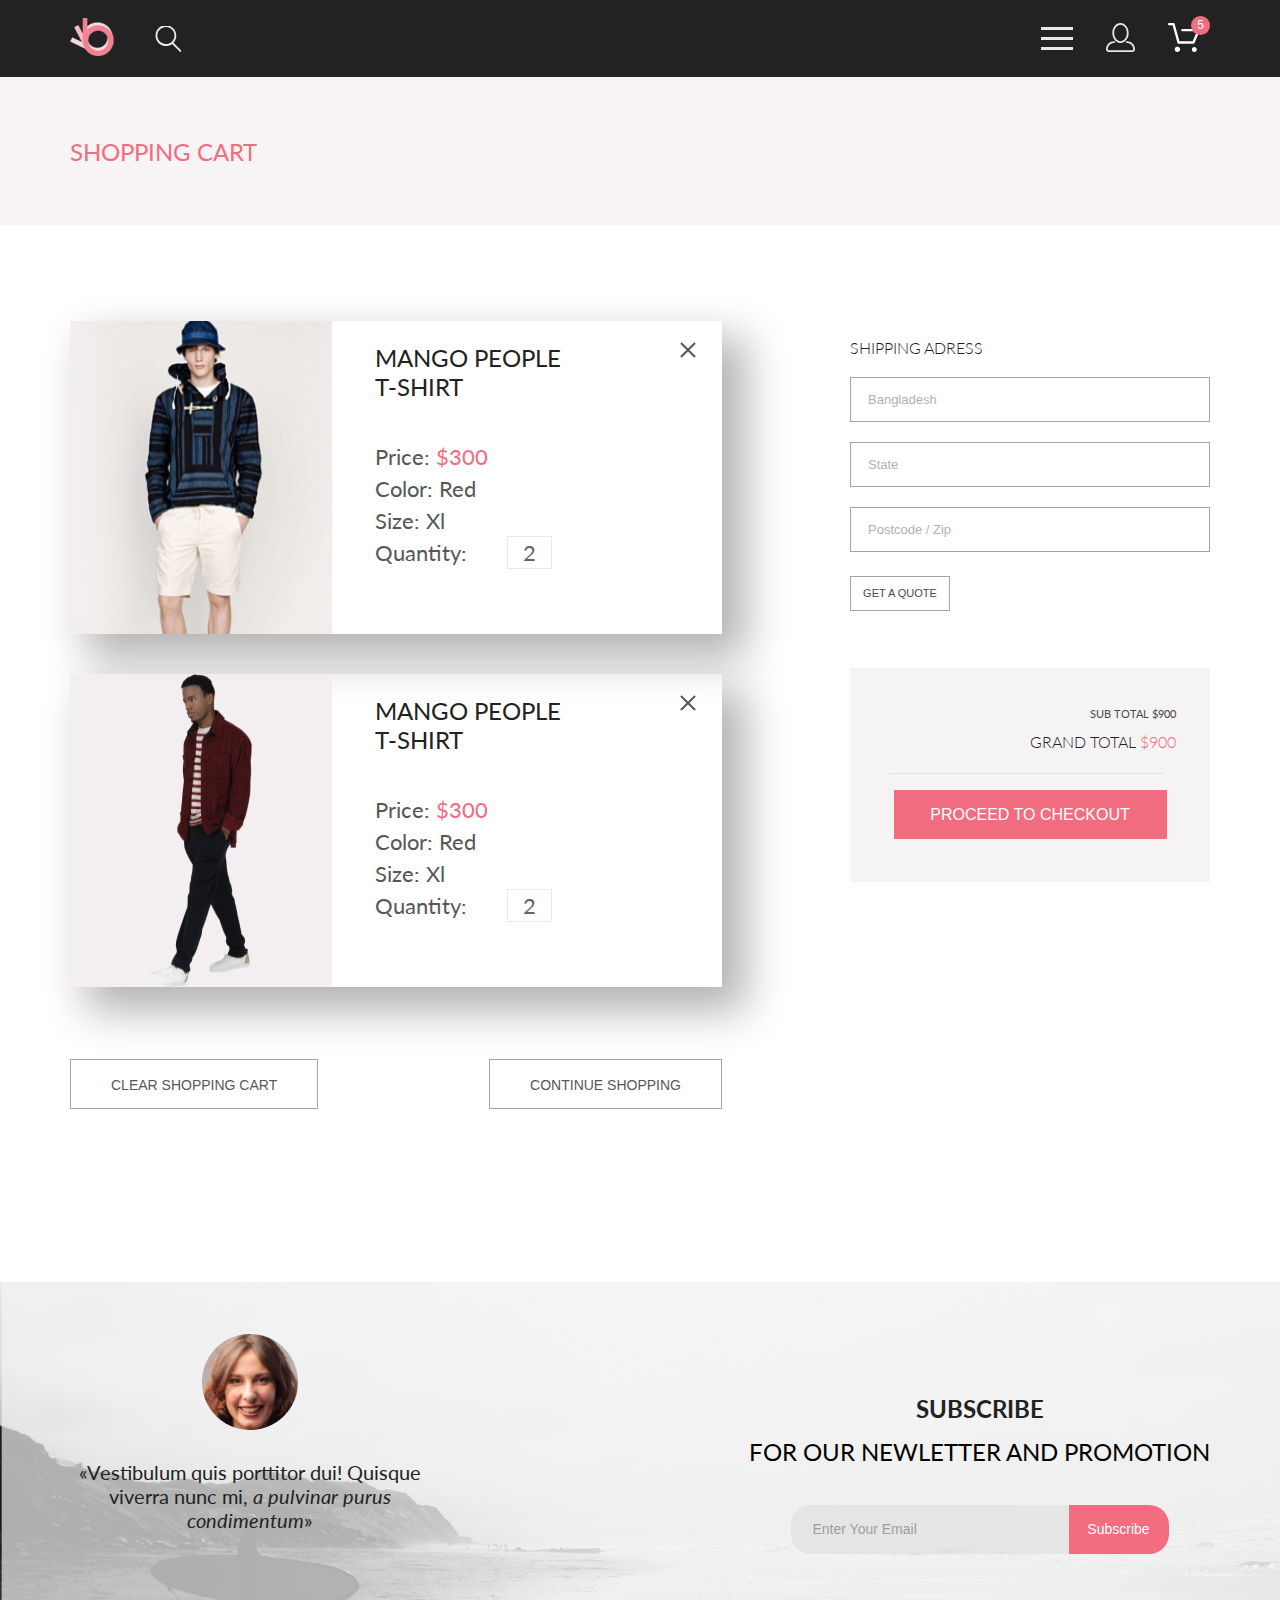
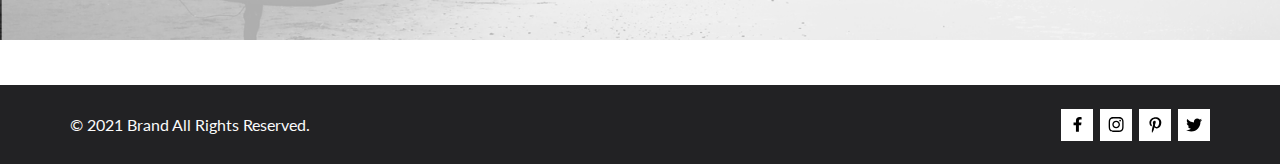
<file: cart.html>
<!DOCTYPE html>
<html lang="en">
<head>
    <meta charset="UTF-8">
    <meta http-equiv="X-UA-Compatible" content="IE=edge">
    <meta name="viewport" content="width=device-width, initial-scale=1.0">
    <link rel="stylesheet" href="css/style.css">
    <link href="https://fonts.googleapis.com/css2?family=Lato:ital,wght@0,300;0,400;0,700;1,400;1,700&display=swap" rel="stylesheet">
    <title>Cart</title>
</head>
<body>
    
    <header class="header">
        <div class="header__box container">   
            <div class="header__left">
                <a href="index.html" class="header__logo">
                    <img src="img/brand.svg" alt="header-logo" class="header__logo-left" height = "19">
                </a>                    
                <form action="#" class="search">
                    <label for="header-search" class = "search__icon-label"></label>
                    <input type="search" class="search__icon-input" id = "header-search">
                </form>
                
            </div>

            <div class="header__right">
                <nav>
                    <input type="checkbox" class="menu__input" id = "menu">
                    <label for="menu" class = "menu__btn">
                        <span class="menu__btn-item"></span>
                    </label>
                    <nav class="header__menu">
                        <ul class="menu__list">
                            <li class="menu__list-item">menu</li>
                            <li class="menu__list-item">
                                <a href="#">men</a>
                                <ul class="menu__sublist">
                                    <li class="menu__sublist-item">
                                        <a href="#">Accessories</a>
                                    </li>
                                    <li class="menu__sublist-item">
                                        <a href="#">Bags</a>
                                    </li>
                                    <li class="menu__sublist-item">
                                        <a href="#">Denim</a>
                                    </li>
                                    <li class="menu__sublist-item">
                                        <a href="#">T-Shirts</a>
                                    </li>
                                </ul>                                
                            </li>
                            <li class="menu__list-item">
                                <a href="#">woman</a>
                                <ul class="menu__sublist">
                                    <li class="menu__sublist-item">
                                        <a href="#">Accessories</a>
                                    </li>
                                    <li class="menu__sublist-item">
                                        <a href="#">Jackets & Coats</a>
                                    </li>
                                    <li class="menu__sublist-item">
                                        <a href="#">Polos</a>
                                    </li>
                                    <li class="menu__sublist-item">
                                        <a href="#">T-Shirts</a>
                                    </li>
                                    <li class="menu__sublist-item">
                                        <a href="#">Shirts</a>
                                    </li>
                                </ul>
                            </li>
                            <li class="menu__list-item">
                                <a href="#">kids</a>
                                <ul class="menu__sublist">
                                    <li class="menu__sublist-item">
                                        <a href="#">Accessories</a>
                                    </li>
                                    <li class="menu__sublist-item">
                                        <a href="#">Jackets & Coats</a>
                                    </li>
                                    <li class="menu__sublist-item">
                                        <a href="#">Polos</a>
                                    </li>
                                    <li class="menu__sublist-item">
                                        <a href="#">T-Shirts</a>
                                    </li>
                                    <li class="menu__sublist-item">
                                        <a href="#">Shirts</a>
                                    </li>
                                    <li class="menu__sublist-item">
                                        <a href="#">Bags</a>
                                    </li>
                                </ul>
                            </li>                                                            
                        </ul>
                    </nav>
                </nav>

                <a href="#" class="header__link">
                    <svg class = "login" width="29" height="29" viewBox="0 0 29 29" xmlns="http://www.w3.org/2000/svg">
                        <path d="M14.5 19.937C19 19.937 22.656 15.464 22.656 9.968C22.656 4.472 19 0 14.5 0C13.3631 0.0217413 12.2463 0.303398 11.2351 0.823397C10.2239 1.34339 9.34507 2.08794 8.66602 3C7.12663 4.99573 6.30819 7.45381 6.34399 9.974C6.34399 15.465 10 19.937 14.5 19.937ZM14.5 1.813C18 1.813 20.844 5.472 20.844 9.969C20.844 14.466 17.998 18.125 14.5 18.125C11.002 18.125 8.15603 14.465 8.15503 9.969C8.15403 5.473 11 1.813 14.5 1.813ZM20.844 18.125C20.6036 18.125 20.373 18.2205 20.203 18.3905C20.033 18.5605 19.9375 18.7911 19.9375 19.0315C19.9375 19.2719 20.033 19.5025 20.203 19.6725C20.373 19.8425 20.6036 19.938 20.844 19.938C22.526 19.9399 24.1386 20.6088 25.3279 21.7982C26.5172 22.9875 27.1861 24.6 27.188 26.282C27.1875 26.5221 27.0918 26.7523 26.922 26.9221C26.7522 27.0918 26.5221 27.1875 26.282 27.188H2.71997C2.47985 27.1875 2.24975 27.0918 2.07996 26.9221C1.91016 26.7523 1.81449 26.5221 1.81396 26.282C1.81608 24.6001 2.48517 22.9877 3.67444 21.7985C4.86371 20.6092 6.47608 19.9401 8.15796 19.938C8.39824 19.938 8.62868 19.8425 8.79858 19.6726C8.96849 19.5027 9.06396 19.2723 9.06396 19.032C9.06396 18.7917 8.96849 18.5613 8.79858 18.3914C8.62868 18.2215 8.39824 18.126 8.15796 18.126C5.99541 18.1279 3.92201 18.9875 2.39258 20.5164C0.863144 22.0453 0.00264777 24.1185 0 26.281C0.000794067 27.0019 0.287502 27.693 0.797241 28.2027C1.30698 28.7125 1.99811 28.9992 2.71899 29H26.282C27.0027 28.9989 27.6936 28.7121 28.2031 28.2024C28.7126 27.6927 28.9992 27.0017 29 26.281C28.9974 24.1187 28.1372 22.0457 26.6083 20.5168C25.0793 18.9878 23.0063 18.1276 20.844 18.125Z"/>
                    </svg>
                </a>
                <button class="cart__btn">
                    <svg class = "cart__icon" width="32" height="29" viewBox="0 0 32 29" xmlns="http://www.w3.org/2000/svg">
                        <path d="M26.2009 29C25.5532 28.9738 24.9415 28.6948 24.4972 28.2227C24.0529 27.7506 23.8114 27.1232 23.8245 26.475C23.8376 25.8269 24.1043 25.2097 24.5673 24.7559C25.0303 24.3022 25.6527 24.048 26.301 24.048C26.9493 24.048 27.5717 24.3022 28.0347 24.7559C28.4977 25.2097 28.7644 25.8269 28.7775 26.475C28.7906 27.1232 28.549 27.7506 28.1047 28.2227C27.6604 28.6948 27.0488 28.9738 26.401 29H26.2009ZM6.75293 26.32C6.75293 25.79 6.91011 25.2718 7.20459 24.8311C7.49907 24.3904 7.91764 24.0469 8.40735 23.844C8.89705 23.6412 9.43594 23.5881 9.95581 23.6915C10.4757 23.7949 10.9532 24.0502 11.328 24.425C11.7028 24.7998 11.9581 25.2773 12.0615 25.7972C12.1649 26.317 12.1118 26.8559 11.9089 27.3456C11.7061 27.8353 11.3626 28.2539 10.9219 28.5483C10.4812 28.8428 9.96304 29 9.43298 29C9.08087 29.0003 8.73212 28.9311 8.40674 28.7966C8.08136 28.662 7.78569 28.4646 7.53662 28.2158C7.28755 27.9669 7.09001 27.6713 6.9552 27.3461C6.82039 27.0208 6.75098 26.6721 6.75098 26.32H6.75293ZM10.553 20.686C10.2935 20.6868 10.0409 20.6024 9.83411 20.4457C9.62727 20.2891 9.47758 20.0689 9.40796 19.819L4.57495 2.36401H1.18201C0.868521 2.36401 0.567859 2.23947 0.346191 2.01781C0.124523 1.79614 0 1.49549 0 1.18201C0 0.868519 0.124523 0.567873 0.346191 0.346205C0.567859 0.124537 0.868521 5.81268e-06 1.18201 5.81268e-06H5.46301C5.7225 -0.00080736 5.97504 0.0837201 6.18176 0.240568C6.38848 0.397416 6.53784 0.617884 6.60693 0.868006L11.4399 18.323H24.6179L29.001 8.27501H14.401C14.2428 8.27961 14.0854 8.25242 13.9379 8.19507C13.7904 8.13771 13.6559 8.05134 13.5424 7.94108C13.4288 7.83082 13.3386 7.69891 13.277 7.55315C13.2154 7.40739 13.1836 7.25075 13.1836 7.0925C13.1836 6.93426 13.2154 6.77762 13.277 6.63186C13.3386 6.4861 13.4288 6.35419 13.5424 6.24393C13.6559 6.13367 13.7904 6.0473 13.9379 5.98994C14.0854 5.93259 14.2428 5.90541 14.401 5.91001H30.814C31.0097 5.90996 31.2022 5.95866 31.3744 6.05172C31.5465 6.14478 31.6928 6.27926 31.7999 6.44301C31.9078 6.60729 31.9734 6.79569 31.9908 6.99145C32.0083 7.18721 31.9771 7.38424 31.9 7.565L26.495 19.977C26.4026 20.1876 26.251 20.3668 26.0585 20.4927C25.866 20.6186 25.641 20.6858 25.411 20.686H10.553Z"/>
                    </svg>
                    <span class = "cart__btn-txt">5</span>    
                </button>
            </div>
        </div>
    </header>

    <main>
        <section class="arrival">
            <div class="arrival__box container">                
                <h3 class="arrival__title">SHOPPING CART</h3>            
            </div>
        </section>

        <section class="shop container">
            <div class="shop__left">                
                <div class="shop__box">
                    <article class="shop__item">
                        <div class="shop__photo">
                            <img src="img/ctang.png" alt="shop-photo" height="306">
                        </div>
                        <div class="shop__descript">
                            <div class="shop__title">
                                <h3>MANGO PEOPLE</h3>
                                <h3> T-SHIRT</h3>
                            </div>
                            <p class="shop__item-text">Price: <span class="shop__span-one">$300</span></p>
                            <p class="shop__item-text">Color: Red</p>
                            <p class="shop__item-text">Size: Xl</p>
                            <p class="shop__item-text">Quantity:<span class="shop__span-two">2</span></p>
                        </div>
                        <button class="close__btn"></button>
                    </article>

                    <article class="shop__item">
                        <div class="shop__photo">
                            <img src="img/ctan2.png" alt="shop-photo" height="306">
                        </div>
                        <div class="shop__descript">
                            <div class="shop__title">
                                <h3>MANGO PEOPLE</h3>
                                <h3> T-SHIRT</h3>
                            </div>
                            <p class="shop__item-text">Price: <span class="shop__span-one">$300</span></p>
                            <p class="shop__item-text">Color: Red</p>
                            <p class="shop__item-text">Size: Xl</p>
                            <p class="shop__item-text">Quantity:<span class="shop__span-two">2</span></p>
                        </div>
                        <button class="close__btn"></button>
                    </article>
                    <div class="box__btn">
                        <button type="submit">CLEAR SHOPPING CART</button>
                        <button type="submit">CONTINUE SHOPPING</button>
                    </div>
                </div>
            </div>

            <div class="shop__right">
                <form action="#" class="shop__form">
                    <h3>SHIPPING ADRESS</h3>
                    <input type="text" placeholder="Bangladesh">
                    <input type="text" placeholder="State">
                    <input type="text" placeholder="Postcode / Zip">  
                    <button>GET A QUOTE</button> 
                </form>
                <div class="shop__total">
                    <div class="shop__box-text">
                        <p class="shop__total-text">SUB TOTAL <span>$900</span></p>
                        <h3 class="shop__total-title">GRAND TOTAL <span>$900</span></h3>
                    </div>
                    <div class="shop__total-btn">
                        <button>PROCEED TO CHECKOUT</button>
                    </div>
                </div>
            </div>
        </section>

        <section class="subscribe">
            <div class="subscribe__block container">
                <div class="subscribe__left">                    
                    <p class="subscribe__left-text">&laquo;Vestibulum quis porttitor dui! Quisque viverra nunc&nbsp;mi, <span>a&nbsp;pulvinar purus condimentum</span>&raquo;</p>
                </div>
                <div class="subscribe__right">
                    <h3 class="subscribe__title">SUBSCRIBE</h3>
                    <h3 class="subscribe__subtitle">FOR OUR NEWLETTER AND PROMOTION</h3>
                    <form action="#" class="subscribe__form">
                        <input type="text" class="subcribe__input" placeholder = "Enter Your Email">
                        <button class="subcribe__btn">Subscribe</button>
                    </form>
                </div>
            </div>
        </section>
    </main>

    <footer class="footer">
        <div class="footer__box container">
            <div class="footer__copy">
                <p class="footer__text">© 2021 Brand All Rights Reserved.</p>
            </div>
            <section class="social__box">
                <a href="" class="social__link face">
                    <svg width="9" height="15" viewBox="0 0 9 15" xmlns="http://www.w3.org/2000/svg">
                        <path d="M8.08827 8.28L8.50677 5.61602H5.89013V3.88729C5.89013 3.15847 6.25565 2.44806 7.42756 2.44806H8.61713V0.179975C8.61713 0.179975 7.53763 0 6.50551 0C4.35064 0 2.94211 1.27593 2.94211 3.5857V5.61602H0.546783V8.28H2.94211V14.72H5.89013V8.28H8.08827Z"/>
                    </svg>                        
                </a>
                <a href="" class="social__link inst">
                    <svg width="16" height="15" viewBox="0 0 16 15" xmlns="http://www.w3.org/2000/svg">
                        <path d="M8.1368 3.68162C6.02166 3.68162 4.31558 5.38494 4.31558 7.49666C4.31558 9.60838 6.02166 11.3117 8.1368 11.3117C10.2519 11.3117 11.958 9.60838 11.958 7.49666C11.958 5.38494 10.2519 3.68162 8.1368 3.68162ZM8.1368 9.97693C6.76994 9.97693 5.65251 8.86463 5.65251 7.49666C5.65251 6.12869 6.76661 5.01639 8.1368 5.01639C9.50698 5.01639 10.6211 6.12869 10.6211 7.49666C10.6211 8.86463 9.50366 9.97693 8.1368 9.97693ZM13.0056 3.52557C13.0056 4.02029 12.6065 4.41541 12.1143 4.41541C11.6188 4.41541 11.223 4.01697 11.223 3.52557C11.223 3.03416 11.6221 2.63572 12.1143 2.63572C12.6065 2.63572 13.0056 3.03416 13.0056 3.52557ZM15.5365 4.42869C15.4799 3.2367 15.2072 2.18084 14.3326 1.31092C13.4612 0.440997 12.4037 0.168732 11.2097 0.108966C9.97923 0.0392395 6.29104 0.0392395 5.06053 0.108966C3.86994 0.165411 2.81236 0.437677 1.93771 1.3076C1.06305 2.17752 0.793669 3.23338 0.733807 4.42537C0.663967 5.65389 0.663967 9.33611 0.733807 10.5646C0.790343 11.7566 1.06305 12.8125 1.93771 13.6824C2.81236 14.5523 3.86661 14.8246 5.06053 14.8844C6.29104 14.9541 9.97923 14.9541 11.2097 14.8844C12.4037 14.8279 13.4612 14.5556 14.3326 13.6824C15.2039 12.8125 15.4766 11.7566 15.5365 10.5646C15.6063 9.33611 15.6063 5.65721 15.5365 4.42869ZM13.9468 11.8828C13.6874 12.5336 13.1852 13.0349 12.53 13.2972C11.549 13.6857 9.22097 13.5961 8.1368 13.5961C7.05262 13.5961 4.72131 13.6824 3.74356 13.2972C3.09172 13.0383 2.58954 12.5369 2.32681 11.8828C1.93771 10.9033 2.0275 8.57908 2.0275 7.49666C2.0275 6.41424 1.94103 4.0867 2.32681 3.11053C2.58622 2.45975 3.0884 1.95838 3.74356 1.69608C4.72464 1.3076 7.05262 1.39725 8.1368 1.39725C9.22097 1.39725 11.5523 1.31092 12.53 1.69608C13.1819 1.95506 13.6841 2.45643 13.9468 3.11053C14.3359 4.09002 14.2461 6.41424 14.2461 7.49666C14.2461 8.57908 14.3359 10.9066 13.9468 11.8828Z"/>
                    </svg>                        
                </a>
                <a href="" class="social__link pic">
                    <svg width="13" height="16" viewBox="0 0 13 16" xmlns="http://www.w3.org/2000/svg">
                        <path d="M6.74017 0.203125C3.55549 0.203125 0.408051 2.34063 0.408051 5.8C0.408051 8 1.63723 9.25 2.38218 9.25C2.68948 9.25 2.8664 8.3875 2.8664 8.14375C2.8664 7.85313 2.13076 7.23438 2.13076 6.025C2.13076 3.5125 4.03039 1.73125 6.48875 1.73125C8.60256 1.73125 10.167 2.94062 10.167 5.1625C10.167 6.82187 9.50581 9.93437 7.36407 9.93437C6.59118 9.93437 5.93003 9.37187 5.93003 8.56563C5.93003 7.38438 6.74948 6.24062 6.74948 5.02187C6.74948 2.95312 3.83484 3.32812 3.83484 5.82812C3.83484 6.35313 3.90003 6.93437 4.13283 7.4125C3.70448 9.26875 2.82915 12.0344 2.82915 13.9469C2.82915 14.5375 2.91296 15.1188 2.96883 15.7094C3.07437 15.8281 3.0216 15.8156 3.18301 15.7563C4.74741 13.6 4.69154 13.1781 5.39925 10.3562C5.78104 11.0875 6.7681 11.4812 7.55031 11.4812C10.8467 11.4812 12.3273 8.24688 12.3273 5.33125C12.3273 2.22813 9.66412 0.203125 6.74017 0.203125Z"/>
                    </svg>                        
                </a>
                <a href="" class="social__link twit">
                    <svg width="17" height="14" viewBox="0 0 17 14" xmlns="http://www.w3.org/2000/svg">
                        <path d="M14.418 3.74107C14.4281 3.88319 14.4281 4.02535 14.4281 4.16747C14.4281 8.50247 11.1508 13.4974 5.16093 13.4974C3.31555 13.4974 1.60129 12.9593 0.159271 12.0253C0.421464 12.0558 0.673539 12.0659 0.94582 12.0659C2.46848 12.0659 3.87017 11.5482 4.9895 10.6649C3.55757 10.6345 2.35757 9.69032 1.94412 8.39081C2.14582 8.42125 2.34748 8.44156 2.55927 8.44156C2.85169 8.44156 3.14415 8.40094 3.4164 8.32991C1.92398 8.02531 0.80462 6.70553 0.80462 5.11163V5.07103C1.23821 5.31469 1.74246 5.46697 2.27687 5.48725C1.39956 4.89841 0.824795 3.89335 0.824795 2.75628C0.824795 2.14716 0.986109 1.58878 1.26848 1.10147C2.87184 3.09131 5.28192 4.39078 7.9844 4.53294C7.93399 4.28928 7.90373 4.0355 7.90373 3.78169C7.90373 1.97457 9.35583 0.502502 11.1609 0.502502C12.0987 0.502502 12.9457 0.89844 13.5407 1.53803C14.2768 1.39591 14.9827 1.12178 15.6079 0.746159C15.3659 1.5076 14.8516 2.14719 14.176 2.55325C14.8314 2.48222 15.4667 2.29944 16.0516 2.04566C15.608 2.69538 15.0533 3.27403 14.418 3.74107Z"/>
                    </svg>                        
                </a>        
            </section>  
        </div>
    </footer>

</body>
</html>
</file>
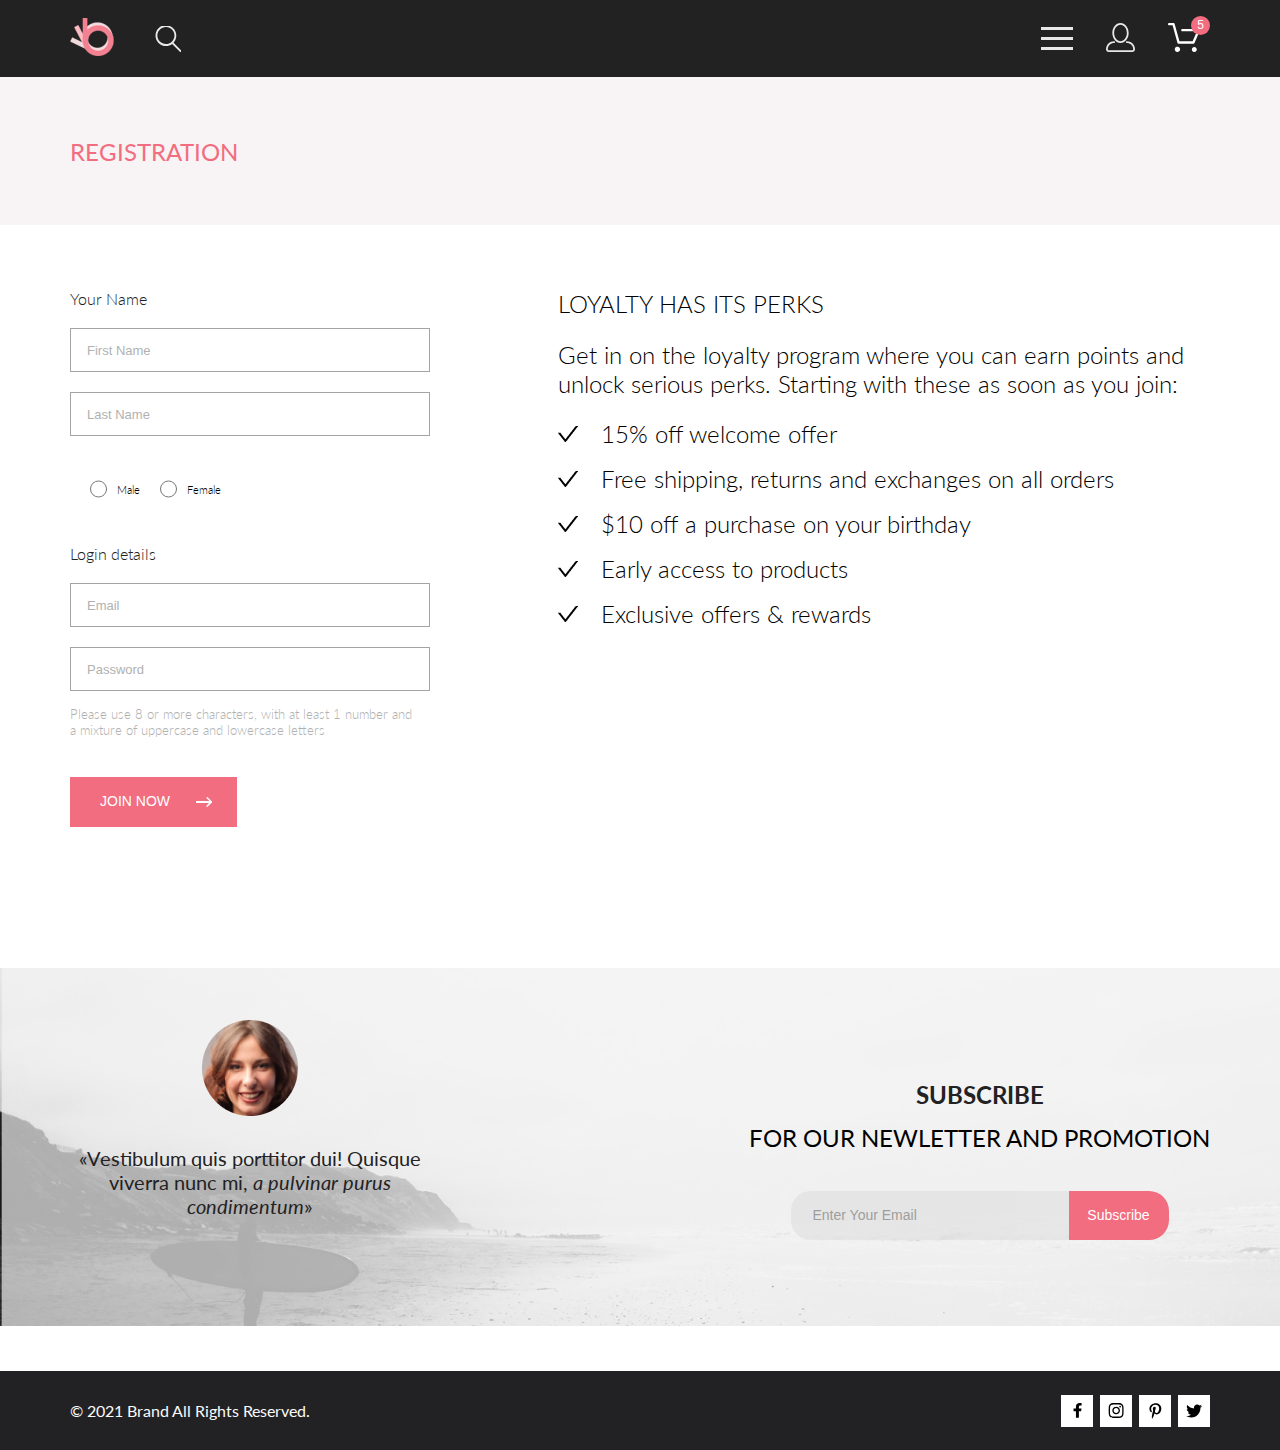
<file: registration.html>
<!DOCTYPE html>
<html lang="en">
<head>
    <meta charset="UTF-8">
    <meta http-equiv="X-UA-Compatible" content="IE=edge">
    <meta name="viewport" content="width=device-width, initial-scale=1.0">
    <link rel="stylesheet" href="css/style.css">
    <link href="https://fonts.googleapis.com/css2?family=Lato:ital,wght@0,300;0,400;0,700;1,400;1,700&display=swap" rel="stylesheet">
    <title>Registration</title>
</head>
<body>
    
    <header class="header">
        <div class="header__box container">   
            <div class="header__left">
                <a href="index.html" class="header__logo">
                    <img src="img/brand.svg" alt="header-logo" class="header__logo-left" height = "19">
                </a>                    
                <form action="#" class="search">
                    <label for="header-search" class = "search__icon-label"></label>
                    <input type="search" class="search__icon-input" id = "header-search">
                </form>
                
            </div>

            <div class="header__right">
                <nav>
                    <input type="checkbox" class="menu__input" id = "menu">
                    <label for="menu" class = "menu__btn">
                        <span class="menu__btn-item"></span>
                    </label>
                    <nav class="header__menu">
                        <ul class="menu__list">
                            <li class="menu__list-item">menu</li>
                            <li class="menu__list-item">
                                <a href="#">men</a>
                                <ul class="menu__sublist">
                                    <li class="menu__sublist-item">
                                        <a href="#">Accessories</a>
                                    </li>
                                    <li class="menu__sublist-item">
                                        <a href="#">Bags</a>
                                    </li>
                                    <li class="menu__sublist-item">
                                        <a href="#">Denim</a>
                                    </li>
                                    <li class="menu__sublist-item">
                                        <a href="#">T-Shirts</a>
                                    </li>
                                </ul>                                
                            </li>
                            <li class="menu__list-item">
                                <a href="#">woman</a>
                                <ul class="menu__sublist">
                                    <li class="menu__sublist-item">
                                        <a href="#">Accessories</a>
                                    </li>
                                    <li class="menu__sublist-item">
                                        <a href="#">Jackets & Coats</a>
                                    </li>
                                    <li class="menu__sublist-item">
                                        <a href="#">Polos</a>
                                    </li>
                                    <li class="menu__sublist-item">
                                        <a href="#">T-Shirts</a>
                                    </li>
                                    <li class="menu__sublist-item">
                                        <a href="#">Shirts</a>
                                    </li>
                                </ul>
                            </li>
                            <li class="menu__list-item">
                                <a href="#">kids</a>
                                <ul class="menu__sublist">
                                    <li class="menu__sublist-item">
                                        <a href="#">Accessories</a>
                                    </li>
                                    <li class="menu__sublist-item">
                                        <a href="#">Jackets & Coats</a>
                                    </li>
                                    <li class="menu__sublist-item">
                                        <a href="#">Polos</a>
                                    </li>
                                    <li class="menu__sublist-item">
                                        <a href="#">T-Shirts</a>
                                    </li>
                                    <li class="menu__sublist-item">
                                        <a href="#">Shirts</a>
                                    </li>
                                    <li class="menu__sublist-item">
                                        <a href="#">Bags</a>
                                    </li>
                                </ul>
                            </li>                                                            
                        </ul>
                    </nav>
                </nav>

                <a href="#" class="header__link">
                    <svg class = "login" width="29" height="29" viewBox="0 0 29 29" xmlns="http://www.w3.org/2000/svg">
                        <path d="M14.5 19.937C19 19.937 22.656 15.464 22.656 9.968C22.656 4.472 19 0 14.5 0C13.3631 0.0217413 12.2463 0.303398 11.2351 0.823397C10.2239 1.34339 9.34507 2.08794 8.66602 3C7.12663 4.99573 6.30819 7.45381 6.34399 9.974C6.34399 15.465 10 19.937 14.5 19.937ZM14.5 1.813C18 1.813 20.844 5.472 20.844 9.969C20.844 14.466 17.998 18.125 14.5 18.125C11.002 18.125 8.15603 14.465 8.15503 9.969C8.15403 5.473 11 1.813 14.5 1.813ZM20.844 18.125C20.6036 18.125 20.373 18.2205 20.203 18.3905C20.033 18.5605 19.9375 18.7911 19.9375 19.0315C19.9375 19.2719 20.033 19.5025 20.203 19.6725C20.373 19.8425 20.6036 19.938 20.844 19.938C22.526 19.9399 24.1386 20.6088 25.3279 21.7982C26.5172 22.9875 27.1861 24.6 27.188 26.282C27.1875 26.5221 27.0918 26.7523 26.922 26.9221C26.7522 27.0918 26.5221 27.1875 26.282 27.188H2.71997C2.47985 27.1875 2.24975 27.0918 2.07996 26.9221C1.91016 26.7523 1.81449 26.5221 1.81396 26.282C1.81608 24.6001 2.48517 22.9877 3.67444 21.7985C4.86371 20.6092 6.47608 19.9401 8.15796 19.938C8.39824 19.938 8.62868 19.8425 8.79858 19.6726C8.96849 19.5027 9.06396 19.2723 9.06396 19.032C9.06396 18.7917 8.96849 18.5613 8.79858 18.3914C8.62868 18.2215 8.39824 18.126 8.15796 18.126C5.99541 18.1279 3.92201 18.9875 2.39258 20.5164C0.863144 22.0453 0.00264777 24.1185 0 26.281C0.000794067 27.0019 0.287502 27.693 0.797241 28.2027C1.30698 28.7125 1.99811 28.9992 2.71899 29H26.282C27.0027 28.9989 27.6936 28.7121 28.2031 28.2024C28.7126 27.6927 28.9992 27.0017 29 26.281C28.9974 24.1187 28.1372 22.0457 26.6083 20.5168C25.0793 18.9878 23.0063 18.1276 20.844 18.125Z"/>
                    </svg>
                </a>
                <button class="cart__btn">
                    <svg class = "cart__icon" width="32" height="29" viewBox="0 0 32 29" xmlns="http://www.w3.org/2000/svg">
                        <path d="M26.2009 29C25.5532 28.9738 24.9415 28.6948 24.4972 28.2227C24.0529 27.7506 23.8114 27.1232 23.8245 26.475C23.8376 25.8269 24.1043 25.2097 24.5673 24.7559C25.0303 24.3022 25.6527 24.048 26.301 24.048C26.9493 24.048 27.5717 24.3022 28.0347 24.7559C28.4977 25.2097 28.7644 25.8269 28.7775 26.475C28.7906 27.1232 28.549 27.7506 28.1047 28.2227C27.6604 28.6948 27.0488 28.9738 26.401 29H26.2009ZM6.75293 26.32C6.75293 25.79 6.91011 25.2718 7.20459 24.8311C7.49907 24.3904 7.91764 24.0469 8.40735 23.844C8.89705 23.6412 9.43594 23.5881 9.95581 23.6915C10.4757 23.7949 10.9532 24.0502 11.328 24.425C11.7028 24.7998 11.9581 25.2773 12.0615 25.7972C12.1649 26.317 12.1118 26.8559 11.9089 27.3456C11.7061 27.8353 11.3626 28.2539 10.9219 28.5483C10.4812 28.8428 9.96304 29 9.43298 29C9.08087 29.0003 8.73212 28.9311 8.40674 28.7966C8.08136 28.662 7.78569 28.4646 7.53662 28.2158C7.28755 27.9669 7.09001 27.6713 6.9552 27.3461C6.82039 27.0208 6.75098 26.6721 6.75098 26.32H6.75293ZM10.553 20.686C10.2935 20.6868 10.0409 20.6024 9.83411 20.4457C9.62727 20.2891 9.47758 20.0689 9.40796 19.819L4.57495 2.36401H1.18201C0.868521 2.36401 0.567859 2.23947 0.346191 2.01781C0.124523 1.79614 0 1.49549 0 1.18201C0 0.868519 0.124523 0.567873 0.346191 0.346205C0.567859 0.124537 0.868521 5.81268e-06 1.18201 5.81268e-06H5.46301C5.7225 -0.00080736 5.97504 0.0837201 6.18176 0.240568C6.38848 0.397416 6.53784 0.617884 6.60693 0.868006L11.4399 18.323H24.6179L29.001 8.27501H14.401C14.2428 8.27961 14.0854 8.25242 13.9379 8.19507C13.7904 8.13771 13.6559 8.05134 13.5424 7.94108C13.4288 7.83082 13.3386 7.69891 13.277 7.55315C13.2154 7.40739 13.1836 7.25075 13.1836 7.0925C13.1836 6.93426 13.2154 6.77762 13.277 6.63186C13.3386 6.4861 13.4288 6.35419 13.5424 6.24393C13.6559 6.13367 13.7904 6.0473 13.9379 5.98994C14.0854 5.93259 14.2428 5.90541 14.401 5.91001H30.814C31.0097 5.90996 31.2022 5.95866 31.3744 6.05172C31.5465 6.14478 31.6928 6.27926 31.7999 6.44301C31.9078 6.60729 31.9734 6.79569 31.9908 6.99145C32.0083 7.18721 31.9771 7.38424 31.9 7.565L26.495 19.977C26.4026 20.1876 26.251 20.3668 26.0585 20.4927C25.866 20.6186 25.641 20.6858 25.411 20.686H10.553Z"/>
                    </svg>
                    <span class = "cart__btn-txt">5</span>    
                </button>
            </div>
        </div>
    </header>

    <main>
        <section class="arrival">
            <div class="arrival__box container">                
                <h3 class="arrival__title">REGISTRATION</h3>            
            </div>
        </section>

        <section class="regist container">            
            <form action="#" class="regist__form">
                <h3>Your Name</h3>
                <input type="text" placeholder="First Name">
                <input type="text" placeholder="Last Name">                
                <div class="regist__radio">                       
                    <input type="radio" id="male" value="male" name=choisee>
                    <label for="male">Male</label>                        
                    <input type="radio" id="female" value="female" name="choisee">
                    <label for="female">Female</label>
                </div>
                <h3>Login details</h3>               
                <input type="email" placeholder="Email">
                <input type="password" placeholder="Password">
                <p>Please use 8&nbsp;or more characters, with at&nbsp;least 1&nbsp;number and a&nbsp;mixture of&nbsp;uppercase and lowercase letters</p>
                <button type="submit">JOIN NOW</button>
            </form>
            
            <div class="regist__right">
                <p>LOYALTY HAS ITS PERKS</p>
                <p>Get in&nbsp;on&nbsp;the loyalty program where you can earn points and unlock serious perks. Starting with these as&nbsp;soon as&nbsp;you join:</p>
                <ul>
                    <li>15% off welcome offer</li>
                    <li>Free shipping, returns and exchanges on all orders</li>
                    <li>$10 off a purchase on your birthday</li>
                    <li>Early access to products</li>
                    <li>Exclusive offers & rewards</li>
                </ul>
            </div>
        </section>

        <section class="subscribe">
            <div class="subscribe__block container">
                <div class="subscribe__left">                    
                    <p class="subscribe__left-text">&laquo;Vestibulum quis porttitor dui! Quisque viverra nunc&nbsp;mi, <span>a&nbsp;pulvinar purus condimentum</span>&raquo;</p>
                </div>
                <div class="subscribe__right">
                    <h3 class="subscribe__title">SUBSCRIBE</h3>
                    <h3 class="subscribe__subtitle">FOR OUR NEWLETTER AND PROMOTION</h3>
                    <form action="#" class="subscribe__form">
                        <input type="text" class="subcribe__input" placeholder = "Enter Your Email">
                        <button class="subcribe__btn">Subscribe</button>
                    </form>
                </div>
            </div>
        </section>
    </main>

    <footer class="footer">
        <div class="footer__box container">
            <div class="footer__copy">
                <p class="footer__text">© 2021 Brand All Rights Reserved.</p>
            </div>
            <section class="social__box">
                <a href="" class="social__link face">
                    <svg width="9" height="15" viewBox="0 0 9 15" xmlns="http://www.w3.org/2000/svg">
                        <path d="M8.08827 8.28L8.50677 5.61602H5.89013V3.88729C5.89013 3.15847 6.25565 2.44806 7.42756 2.44806H8.61713V0.179975C8.61713 0.179975 7.53763 0 6.50551 0C4.35064 0 2.94211 1.27593 2.94211 3.5857V5.61602H0.546783V8.28H2.94211V14.72H5.89013V8.28H8.08827Z"/>
                    </svg>                        
                </a>
                <a href="" class="social__link inst">
                    <svg width="16" height="15" viewBox="0 0 16 15" xmlns="http://www.w3.org/2000/svg">
                        <path d="M8.1368 3.68162C6.02166 3.68162 4.31558 5.38494 4.31558 7.49666C4.31558 9.60838 6.02166 11.3117 8.1368 11.3117C10.2519 11.3117 11.958 9.60838 11.958 7.49666C11.958 5.38494 10.2519 3.68162 8.1368 3.68162ZM8.1368 9.97693C6.76994 9.97693 5.65251 8.86463 5.65251 7.49666C5.65251 6.12869 6.76661 5.01639 8.1368 5.01639C9.50698 5.01639 10.6211 6.12869 10.6211 7.49666C10.6211 8.86463 9.50366 9.97693 8.1368 9.97693ZM13.0056 3.52557C13.0056 4.02029 12.6065 4.41541 12.1143 4.41541C11.6188 4.41541 11.223 4.01697 11.223 3.52557C11.223 3.03416 11.6221 2.63572 12.1143 2.63572C12.6065 2.63572 13.0056 3.03416 13.0056 3.52557ZM15.5365 4.42869C15.4799 3.2367 15.2072 2.18084 14.3326 1.31092C13.4612 0.440997 12.4037 0.168732 11.2097 0.108966C9.97923 0.0392395 6.29104 0.0392395 5.06053 0.108966C3.86994 0.165411 2.81236 0.437677 1.93771 1.3076C1.06305 2.17752 0.793669 3.23338 0.733807 4.42537C0.663967 5.65389 0.663967 9.33611 0.733807 10.5646C0.790343 11.7566 1.06305 12.8125 1.93771 13.6824C2.81236 14.5523 3.86661 14.8246 5.06053 14.8844C6.29104 14.9541 9.97923 14.9541 11.2097 14.8844C12.4037 14.8279 13.4612 14.5556 14.3326 13.6824C15.2039 12.8125 15.4766 11.7566 15.5365 10.5646C15.6063 9.33611 15.6063 5.65721 15.5365 4.42869ZM13.9468 11.8828C13.6874 12.5336 13.1852 13.0349 12.53 13.2972C11.549 13.6857 9.22097 13.5961 8.1368 13.5961C7.05262 13.5961 4.72131 13.6824 3.74356 13.2972C3.09172 13.0383 2.58954 12.5369 2.32681 11.8828C1.93771 10.9033 2.0275 8.57908 2.0275 7.49666C2.0275 6.41424 1.94103 4.0867 2.32681 3.11053C2.58622 2.45975 3.0884 1.95838 3.74356 1.69608C4.72464 1.3076 7.05262 1.39725 8.1368 1.39725C9.22097 1.39725 11.5523 1.31092 12.53 1.69608C13.1819 1.95506 13.6841 2.45643 13.9468 3.11053C14.3359 4.09002 14.2461 6.41424 14.2461 7.49666C14.2461 8.57908 14.3359 10.9066 13.9468 11.8828Z"/>
                    </svg>                        
                </a>
                <a href="" class="social__link pic">
                    <svg width="13" height="16" viewBox="0 0 13 16" xmlns="http://www.w3.org/2000/svg">
                        <path d="M6.74017 0.203125C3.55549 0.203125 0.408051 2.34063 0.408051 5.8C0.408051 8 1.63723 9.25 2.38218 9.25C2.68948 9.25 2.8664 8.3875 2.8664 8.14375C2.8664 7.85313 2.13076 7.23438 2.13076 6.025C2.13076 3.5125 4.03039 1.73125 6.48875 1.73125C8.60256 1.73125 10.167 2.94062 10.167 5.1625C10.167 6.82187 9.50581 9.93437 7.36407 9.93437C6.59118 9.93437 5.93003 9.37187 5.93003 8.56563C5.93003 7.38438 6.74948 6.24062 6.74948 5.02187C6.74948 2.95312 3.83484 3.32812 3.83484 5.82812C3.83484 6.35313 3.90003 6.93437 4.13283 7.4125C3.70448 9.26875 2.82915 12.0344 2.82915 13.9469C2.82915 14.5375 2.91296 15.1188 2.96883 15.7094C3.07437 15.8281 3.0216 15.8156 3.18301 15.7563C4.74741 13.6 4.69154 13.1781 5.39925 10.3562C5.78104 11.0875 6.7681 11.4812 7.55031 11.4812C10.8467 11.4812 12.3273 8.24688 12.3273 5.33125C12.3273 2.22813 9.66412 0.203125 6.74017 0.203125Z"/>
                    </svg>                        
                </a>
                <a href="" class="social__link twit">
                    <svg width="17" height="14" viewBox="0 0 17 14" xmlns="http://www.w3.org/2000/svg">
                        <path d="M14.418 3.74107C14.4281 3.88319 14.4281 4.02535 14.4281 4.16747C14.4281 8.50247 11.1508 13.4974 5.16093 13.4974C3.31555 13.4974 1.60129 12.9593 0.159271 12.0253C0.421464 12.0558 0.673539 12.0659 0.94582 12.0659C2.46848 12.0659 3.87017 11.5482 4.9895 10.6649C3.55757 10.6345 2.35757 9.69032 1.94412 8.39081C2.14582 8.42125 2.34748 8.44156 2.55927 8.44156C2.85169 8.44156 3.14415 8.40094 3.4164 8.32991C1.92398 8.02531 0.80462 6.70553 0.80462 5.11163V5.07103C1.23821 5.31469 1.74246 5.46697 2.27687 5.48725C1.39956 4.89841 0.824795 3.89335 0.824795 2.75628C0.824795 2.14716 0.986109 1.58878 1.26848 1.10147C2.87184 3.09131 5.28192 4.39078 7.9844 4.53294C7.93399 4.28928 7.90373 4.0355 7.90373 3.78169C7.90373 1.97457 9.35583 0.502502 11.1609 0.502502C12.0987 0.502502 12.9457 0.89844 13.5407 1.53803C14.2768 1.39591 14.9827 1.12178 15.6079 0.746159C15.3659 1.5076 14.8516 2.14719 14.176 2.55325C14.8314 2.48222 15.4667 2.29944 16.0516 2.04566C15.608 2.69538 15.0533 3.27403 14.418 3.74107Z"/>
                    </svg>                        
                </a>        
            </section>  
        </div>
    </footer>

</body>
</html>
</file>
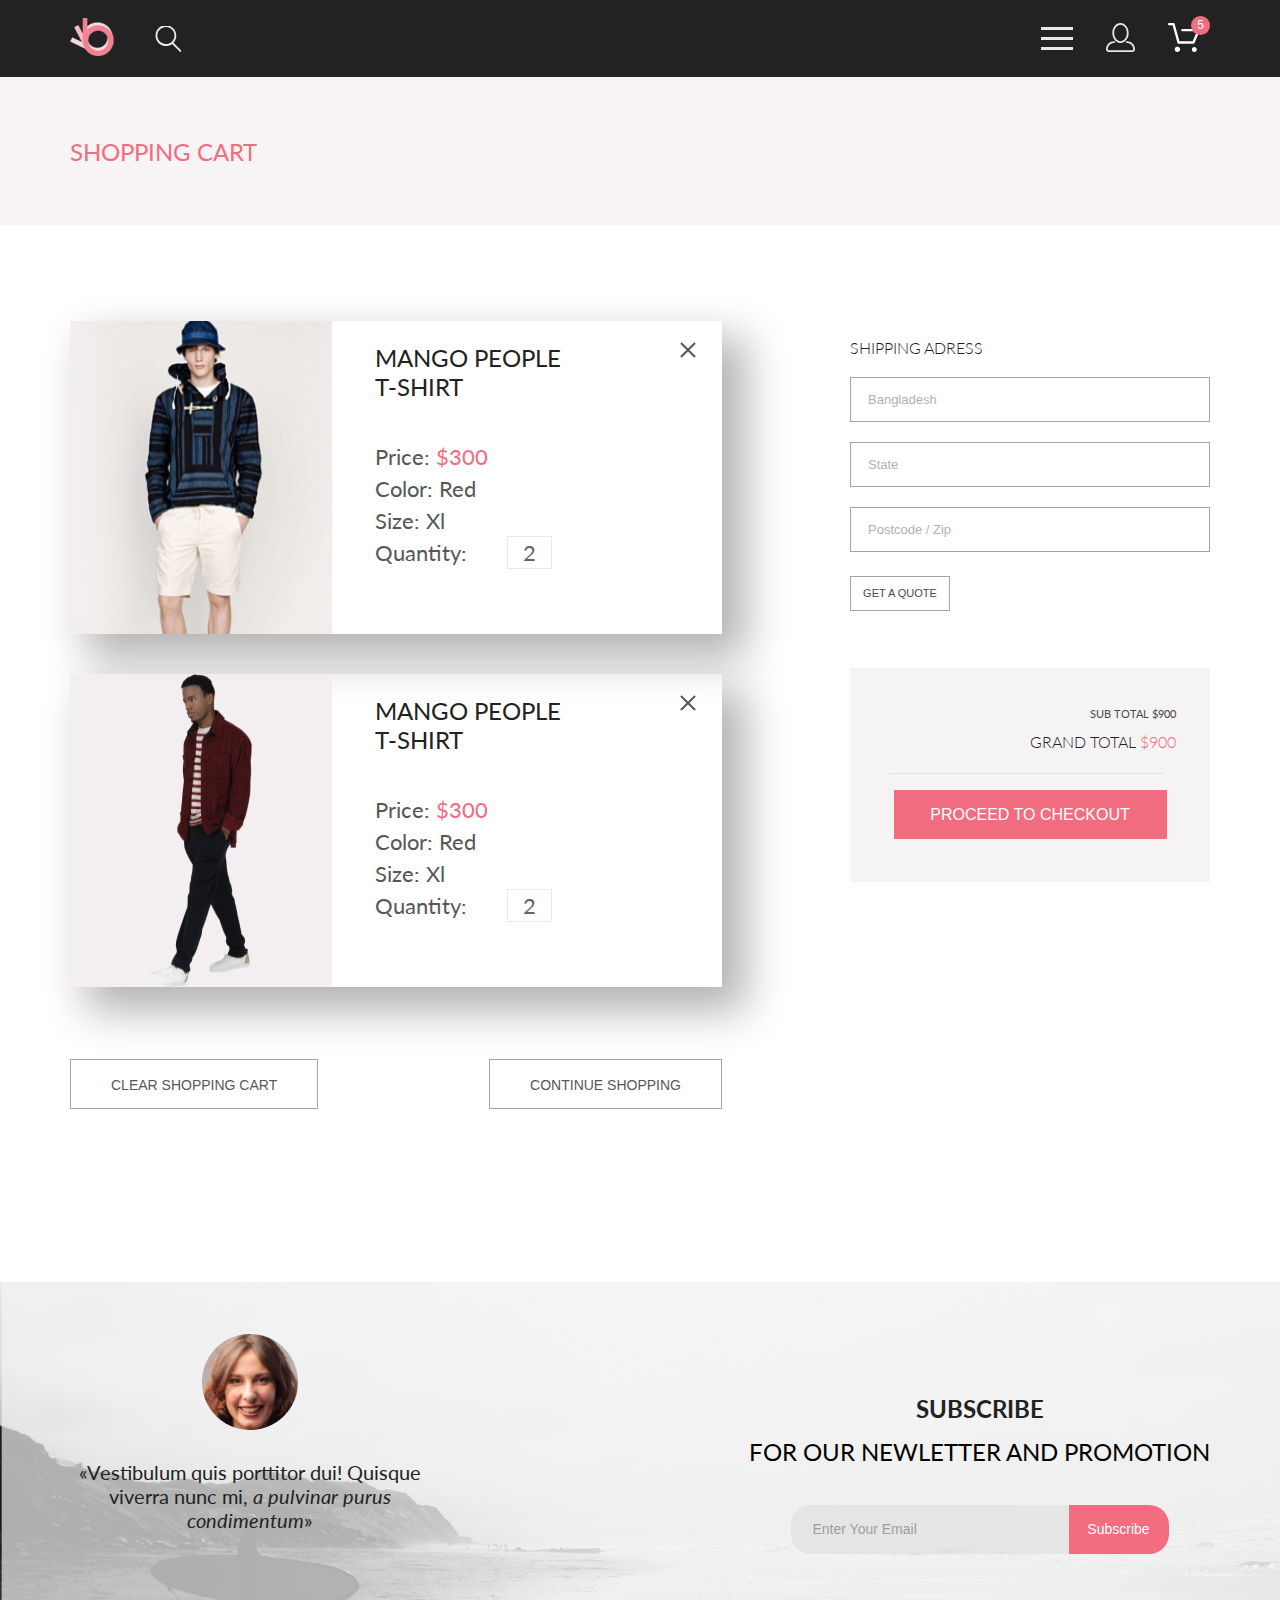
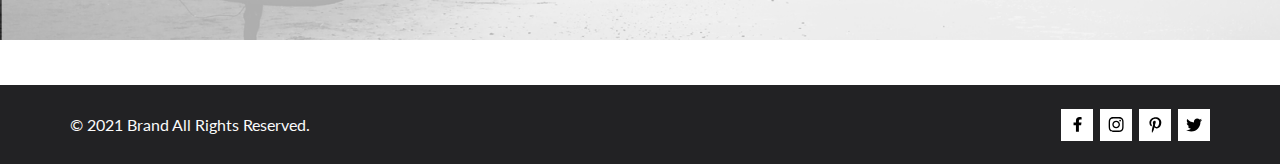
<file: html/cart.html>
<!DOCTYPE html>
<html lang="en">
<head>
    <meta charset="UTF-8">
    <meta http-equiv="X-UA-Compatible" content="IE=edge">
    <meta name="viewport" content="width=device-width, initial-scale=1.0">
    <link rel="stylesheet" href="../css/style.css">
    <link href="https://fonts.googleapis.com/css2?family=Lato:ital,wght@0,300;0,400;0,700;1,400;1,700&display=swap" rel="stylesheet">
    <title>Cart</title>
</head>
<body>
    
    <header class="header">
        <div class="header__box container">   
            <div class="header__left">
                <a href="index.html" class="header__logo">
                    <img src="../img/brand.svg" alt="header-logo" class="header__logo-left" height = "19">
                </a>                    
                <form action="#" class="search">
                    <label for="header-search" class = "search__icon-label"></label>
                    <input type="search" class="search__icon-input" id = "header-search">
                </form>
                
            </div>

            <div class="header__right">
                <nav>
                    <input type="checkbox" class="menu__input" id = "menu">
                    <label for="menu" class = "menu__btn">
                        <span class="menu__btn-item"></span>
                    </label>
                    <nav class="header__menu">
                        <ul class="menu__list">
                            <li class="menu__list-item">menu</li>
                            <li class="menu__list-item">
                                <a href="#">men</a>
                                <ul class="menu__sublist">
                                    <li class="menu__sublist-item">
                                        <a href="#">Accessories</a>
                                    </li>
                                    <li class="menu__sublist-item">
                                        <a href="#">Bags</a>
                                    </li>
                                    <li class="menu__sublist-item">
                                        <a href="#">Denim</a>
                                    </li>
                                    <li class="menu__sublist-item">
                                        <a href="#">T-Shirts</a>
                                    </li>
                                </ul>                                
                            </li>
                            <li class="menu__list-item">
                                <a href="#">woman</a>
                                <ul class="menu__sublist">
                                    <li class="menu__sublist-item">
                                        <a href="#">Accessories</a>
                                    </li>
                                    <li class="menu__sublist-item">
                                        <a href="#">Jackets & Coats</a>
                                    </li>
                                    <li class="menu__sublist-item">
                                        <a href="#">Polos</a>
                                    </li>
                                    <li class="menu__sublist-item">
                                        <a href="#">T-Shirts</a>
                                    </li>
                                    <li class="menu__sublist-item">
                                        <a href="#">Shirts</a>
                                    </li>
                                </ul>
                            </li>
                            <li class="menu__list-item">
                                <a href="#">kids</a>
                                <ul class="menu__sublist">
                                    <li class="menu__sublist-item">
                                        <a href="#">Accessories</a>
                                    </li>
                                    <li class="menu__sublist-item">
                                        <a href="#">Jackets & Coats</a>
                                    </li>
                                    <li class="menu__sublist-item">
                                        <a href="#">Polos</a>
                                    </li>
                                    <li class="menu__sublist-item">
                                        <a href="#">T-Shirts</a>
                                    </li>
                                    <li class="menu__sublist-item">
                                        <a href="#">Shirts</a>
                                    </li>
                                    <li class="menu__sublist-item">
                                        <a href="#">Bags</a>
                                    </li>
                                </ul>
                            </li>                                                            
                        </ul>
                    </nav>
                </nav>

                <a href="#" class="header__link">
                    <svg class = "login" width="29" height="29" viewBox="0 0 29 29" xmlns="http://www.w3.org/2000/svg">
                        <path d="M14.5 19.937C19 19.937 22.656 15.464 22.656 9.968C22.656 4.472 19 0 14.5 0C13.3631 0.0217413 12.2463 0.303398 11.2351 0.823397C10.2239 1.34339 9.34507 2.08794 8.66602 3C7.12663 4.99573 6.30819 7.45381 6.34399 9.974C6.34399 15.465 10 19.937 14.5 19.937ZM14.5 1.813C18 1.813 20.844 5.472 20.844 9.969C20.844 14.466 17.998 18.125 14.5 18.125C11.002 18.125 8.15603 14.465 8.15503 9.969C8.15403 5.473 11 1.813 14.5 1.813ZM20.844 18.125C20.6036 18.125 20.373 18.2205 20.203 18.3905C20.033 18.5605 19.9375 18.7911 19.9375 19.0315C19.9375 19.2719 20.033 19.5025 20.203 19.6725C20.373 19.8425 20.6036 19.938 20.844 19.938C22.526 19.9399 24.1386 20.6088 25.3279 21.7982C26.5172 22.9875 27.1861 24.6 27.188 26.282C27.1875 26.5221 27.0918 26.7523 26.922 26.9221C26.7522 27.0918 26.5221 27.1875 26.282 27.188H2.71997C2.47985 27.1875 2.24975 27.0918 2.07996 26.9221C1.91016 26.7523 1.81449 26.5221 1.81396 26.282C1.81608 24.6001 2.48517 22.9877 3.67444 21.7985C4.86371 20.6092 6.47608 19.9401 8.15796 19.938C8.39824 19.938 8.62868 19.8425 8.79858 19.6726C8.96849 19.5027 9.06396 19.2723 9.06396 19.032C9.06396 18.7917 8.96849 18.5613 8.79858 18.3914C8.62868 18.2215 8.39824 18.126 8.15796 18.126C5.99541 18.1279 3.92201 18.9875 2.39258 20.5164C0.863144 22.0453 0.00264777 24.1185 0 26.281C0.000794067 27.0019 0.287502 27.693 0.797241 28.2027C1.30698 28.7125 1.99811 28.9992 2.71899 29H26.282C27.0027 28.9989 27.6936 28.7121 28.2031 28.2024C28.7126 27.6927 28.9992 27.0017 29 26.281C28.9974 24.1187 28.1372 22.0457 26.6083 20.5168C25.0793 18.9878 23.0063 18.1276 20.844 18.125Z"/>
                    </svg>
                </a>
                <button class="cart__btn">
                    <svg class = "cart__icon" width="32" height="29" viewBox="0 0 32 29" xmlns="http://www.w3.org/2000/svg">
                        <path d="M26.2009 29C25.5532 28.9738 24.9415 28.6948 24.4972 28.2227C24.0529 27.7506 23.8114 27.1232 23.8245 26.475C23.8376 25.8269 24.1043 25.2097 24.5673 24.7559C25.0303 24.3022 25.6527 24.048 26.301 24.048C26.9493 24.048 27.5717 24.3022 28.0347 24.7559C28.4977 25.2097 28.7644 25.8269 28.7775 26.475C28.7906 27.1232 28.549 27.7506 28.1047 28.2227C27.6604 28.6948 27.0488 28.9738 26.401 29H26.2009ZM6.75293 26.32C6.75293 25.79 6.91011 25.2718 7.20459 24.8311C7.49907 24.3904 7.91764 24.0469 8.40735 23.844C8.89705 23.6412 9.43594 23.5881 9.95581 23.6915C10.4757 23.7949 10.9532 24.0502 11.328 24.425C11.7028 24.7998 11.9581 25.2773 12.0615 25.7972C12.1649 26.317 12.1118 26.8559 11.9089 27.3456C11.7061 27.8353 11.3626 28.2539 10.9219 28.5483C10.4812 28.8428 9.96304 29 9.43298 29C9.08087 29.0003 8.73212 28.9311 8.40674 28.7966C8.08136 28.662 7.78569 28.4646 7.53662 28.2158C7.28755 27.9669 7.09001 27.6713 6.9552 27.3461C6.82039 27.0208 6.75098 26.6721 6.75098 26.32H6.75293ZM10.553 20.686C10.2935 20.6868 10.0409 20.6024 9.83411 20.4457C9.62727 20.2891 9.47758 20.0689 9.40796 19.819L4.57495 2.36401H1.18201C0.868521 2.36401 0.567859 2.23947 0.346191 2.01781C0.124523 1.79614 0 1.49549 0 1.18201C0 0.868519 0.124523 0.567873 0.346191 0.346205C0.567859 0.124537 0.868521 5.81268e-06 1.18201 5.81268e-06H5.46301C5.7225 -0.00080736 5.97504 0.0837201 6.18176 0.240568C6.38848 0.397416 6.53784 0.617884 6.60693 0.868006L11.4399 18.323H24.6179L29.001 8.27501H14.401C14.2428 8.27961 14.0854 8.25242 13.9379 8.19507C13.7904 8.13771 13.6559 8.05134 13.5424 7.94108C13.4288 7.83082 13.3386 7.69891 13.277 7.55315C13.2154 7.40739 13.1836 7.25075 13.1836 7.0925C13.1836 6.93426 13.2154 6.77762 13.277 6.63186C13.3386 6.4861 13.4288 6.35419 13.5424 6.24393C13.6559 6.13367 13.7904 6.0473 13.9379 5.98994C14.0854 5.93259 14.2428 5.90541 14.401 5.91001H30.814C31.0097 5.90996 31.2022 5.95866 31.3744 6.05172C31.5465 6.14478 31.6928 6.27926 31.7999 6.44301C31.9078 6.60729 31.9734 6.79569 31.9908 6.99145C32.0083 7.18721 31.9771 7.38424 31.9 7.565L26.495 19.977C26.4026 20.1876 26.251 20.3668 26.0585 20.4927C25.866 20.6186 25.641 20.6858 25.411 20.686H10.553Z"/>
                    </svg>
                    <span class = "cart__btn-txt">5</span>    
                </button>
            </div>
        </div>
    </header>

    <main>
        <section class="arrival">
            <div class="arrival__box container">                
                <h3 class="arrival__title">SHOPPING CART</h3>            
            </div>
        </section>

        <section class="shop container">
            <div class="shop__left">                
                <div class="shop__box">
                    <article class="shop__item">
                        <img src="../img/ctang.png" alt="shop-photo" class="shop__photo">
                        <div class="shop__descript">
                            <div class="shop__title">
                                <h3>MANGO PEOPLE</h3>
                                <h3> T-SHIRT</h3>
                            </div>
                            <p class="shop__item-text">Price: <span class="shop__span-one">$300</span></p>
                            <p class="shop__item-text">Color: Red</p>
                            <p class="shop__item-text">Size: Xl</p>
                            <p class="shop__item-text">Quantity:<span class="shop__span-two">2</span></p>
                        </div>
                        <button class="close__btn"></button>
                    </article>

                    <article class="shop__item">
                        <img src="../img/ctan2.png" alt="shop-photo" class="shop__photo">
                        <div class="shop__descript">
                            <div class="shop__title">
                                <h3>MANGO PEOPLE</h3>
                                <h3> T-SHIRT</h3>
                            </div>
                            <p class="shop__item-text">Price: <span class="shop__span-one">$300</span></p>
                            <p class="shop__item-text">Color: Red</p>
                            <p class="shop__item-text">Size: Xl</p>
                            <p class="shop__item-text">Quantity:<span class="shop__span-two">2</span></p>
                        </div>
                        <button class="close__btn"></button>
                    </article>
                    <div class="box__btn">
                        <button>CLEAR SHOPPING CART</button>
                        <button>CONTINUE SHOPPING</button>
                    </div>
                </div>
            </div>

            <div class="shop__right">
                <form action="#" class="shop__form">
                    <h3>SHIPPING ADRESS</h3>
                    <input type="text" placeholder="Bangladesh">
                    <input type="text" placeholder="State">
                    <input type="text" placeholder="Postcode / Zip">  
                    <button>GET A QUOTE</button> 
                </form>
                <div class="shop__total">
                    <div class="shop__box-text">
                        <p class="shop__total-text">SUB TOTAL <span>$900</span></p>
                        <h3 class="shop__total-title">GRAND TOTAL <span>$900</span></h3>
                    </div>
                    <div class="shop__total-btn">
                        <button>PROCEED TO CHECKOUT</button>
                    </div>
                </div>
            </div>
        </section>

        <section class="subscribe">
            <div class="subscribe__block container">
                <div class="subscribe__left">                    
                    <p class="subscribe__left-text">&laquo;Vestibulum quis porttitor dui! Quisque viverra nunc&nbsp;mi, <span>a&nbsp;pulvinar purus condimentum</span>&raquo;</p>
                </div>
                <div class="subscribe__right">
                    <h3 class="subscribe__title">SUBSCRIBE</h3>
                    <h3 class="subscribe__subtitle">FOR OUR NEWLETTER AND PROMOTION</h3>
                    <form action="#" class="subscribe__form">
                        <input type="text" class="subcribe__input" placeholder = "Enter Your Email">
                        <button class="subcribe__btn">Subscribe</button>
                    </form>
                </div>
            </div>
        </section>
    </main>

    <footer class="footer">
        <div class="footer__box container">
            <div class="footer__copy">
                <p class="footer__text">© 2021 Brand All Rights Reserved.</p>
            </div>
            <section class="social__box">
                <a href="" class="social__link face">
                    <svg width="9" height="15" viewBox="0 0 9 15" xmlns="http://www.w3.org/2000/svg">
                        <path d="M8.08827 8.28L8.50677 5.61602H5.89013V3.88729C5.89013 3.15847 6.25565 2.44806 7.42756 2.44806H8.61713V0.179975C8.61713 0.179975 7.53763 0 6.50551 0C4.35064 0 2.94211 1.27593 2.94211 3.5857V5.61602H0.546783V8.28H2.94211V14.72H5.89013V8.28H8.08827Z"/>
                    </svg>                        
                </a>
                <a href="" class="social__link inst">
                    <svg width="16" height="15" viewBox="0 0 16 15" xmlns="http://www.w3.org/2000/svg">
                        <path d="M8.1368 3.68162C6.02166 3.68162 4.31558 5.38494 4.31558 7.49666C4.31558 9.60838 6.02166 11.3117 8.1368 11.3117C10.2519 11.3117 11.958 9.60838 11.958 7.49666C11.958 5.38494 10.2519 3.68162 8.1368 3.68162ZM8.1368 9.97693C6.76994 9.97693 5.65251 8.86463 5.65251 7.49666C5.65251 6.12869 6.76661 5.01639 8.1368 5.01639C9.50698 5.01639 10.6211 6.12869 10.6211 7.49666C10.6211 8.86463 9.50366 9.97693 8.1368 9.97693ZM13.0056 3.52557C13.0056 4.02029 12.6065 4.41541 12.1143 4.41541C11.6188 4.41541 11.223 4.01697 11.223 3.52557C11.223 3.03416 11.6221 2.63572 12.1143 2.63572C12.6065 2.63572 13.0056 3.03416 13.0056 3.52557ZM15.5365 4.42869C15.4799 3.2367 15.2072 2.18084 14.3326 1.31092C13.4612 0.440997 12.4037 0.168732 11.2097 0.108966C9.97923 0.0392395 6.29104 0.0392395 5.06053 0.108966C3.86994 0.165411 2.81236 0.437677 1.93771 1.3076C1.06305 2.17752 0.793669 3.23338 0.733807 4.42537C0.663967 5.65389 0.663967 9.33611 0.733807 10.5646C0.790343 11.7566 1.06305 12.8125 1.93771 13.6824C2.81236 14.5523 3.86661 14.8246 5.06053 14.8844C6.29104 14.9541 9.97923 14.9541 11.2097 14.8844C12.4037 14.8279 13.4612 14.5556 14.3326 13.6824C15.2039 12.8125 15.4766 11.7566 15.5365 10.5646C15.6063 9.33611 15.6063 5.65721 15.5365 4.42869ZM13.9468 11.8828C13.6874 12.5336 13.1852 13.0349 12.53 13.2972C11.549 13.6857 9.22097 13.5961 8.1368 13.5961C7.05262 13.5961 4.72131 13.6824 3.74356 13.2972C3.09172 13.0383 2.58954 12.5369 2.32681 11.8828C1.93771 10.9033 2.0275 8.57908 2.0275 7.49666C2.0275 6.41424 1.94103 4.0867 2.32681 3.11053C2.58622 2.45975 3.0884 1.95838 3.74356 1.69608C4.72464 1.3076 7.05262 1.39725 8.1368 1.39725C9.22097 1.39725 11.5523 1.31092 12.53 1.69608C13.1819 1.95506 13.6841 2.45643 13.9468 3.11053C14.3359 4.09002 14.2461 6.41424 14.2461 7.49666C14.2461 8.57908 14.3359 10.9066 13.9468 11.8828Z"/>
                    </svg>                        
                </a>
                <a href="" class="social__link pic">
                    <svg width="13" height="16" viewBox="0 0 13 16" xmlns="http://www.w3.org/2000/svg">
                        <path d="M6.74017 0.203125C3.55549 0.203125 0.408051 2.34063 0.408051 5.8C0.408051 8 1.63723 9.25 2.38218 9.25C2.68948 9.25 2.8664 8.3875 2.8664 8.14375C2.8664 7.85313 2.13076 7.23438 2.13076 6.025C2.13076 3.5125 4.03039 1.73125 6.48875 1.73125C8.60256 1.73125 10.167 2.94062 10.167 5.1625C10.167 6.82187 9.50581 9.93437 7.36407 9.93437C6.59118 9.93437 5.93003 9.37187 5.93003 8.56563C5.93003 7.38438 6.74948 6.24062 6.74948 5.02187C6.74948 2.95312 3.83484 3.32812 3.83484 5.82812C3.83484 6.35313 3.90003 6.93437 4.13283 7.4125C3.70448 9.26875 2.82915 12.0344 2.82915 13.9469C2.82915 14.5375 2.91296 15.1188 2.96883 15.7094C3.07437 15.8281 3.0216 15.8156 3.18301 15.7563C4.74741 13.6 4.69154 13.1781 5.39925 10.3562C5.78104 11.0875 6.7681 11.4812 7.55031 11.4812C10.8467 11.4812 12.3273 8.24688 12.3273 5.33125C12.3273 2.22813 9.66412 0.203125 6.74017 0.203125Z"/>
                    </svg>                        
                </a>
                <a href="" class="social__link twit">
                    <svg width="17" height="14" viewBox="0 0 17 14" xmlns="http://www.w3.org/2000/svg">
                        <path d="M14.418 3.74107C14.4281 3.88319 14.4281 4.02535 14.4281 4.16747C14.4281 8.50247 11.1508 13.4974 5.16093 13.4974C3.31555 13.4974 1.60129 12.9593 0.159271 12.0253C0.421464 12.0558 0.673539 12.0659 0.94582 12.0659C2.46848 12.0659 3.87017 11.5482 4.9895 10.6649C3.55757 10.6345 2.35757 9.69032 1.94412 8.39081C2.14582 8.42125 2.34748 8.44156 2.55927 8.44156C2.85169 8.44156 3.14415 8.40094 3.4164 8.32991C1.92398 8.02531 0.80462 6.70553 0.80462 5.11163V5.07103C1.23821 5.31469 1.74246 5.46697 2.27687 5.48725C1.39956 4.89841 0.824795 3.89335 0.824795 2.75628C0.824795 2.14716 0.986109 1.58878 1.26848 1.10147C2.87184 3.09131 5.28192 4.39078 7.9844 4.53294C7.93399 4.28928 7.90373 4.0355 7.90373 3.78169C7.90373 1.97457 9.35583 0.502502 11.1609 0.502502C12.0987 0.502502 12.9457 0.89844 13.5407 1.53803C14.2768 1.39591 14.9827 1.12178 15.6079 0.746159C15.3659 1.5076 14.8516 2.14719 14.176 2.55325C14.8314 2.48222 15.4667 2.29944 16.0516 2.04566C15.608 2.69538 15.0533 3.27403 14.418 3.74107Z"/>
                    </svg>                        
                </a>        
            </section>  
        </div>
    </footer>

</body>
</html>
</file>
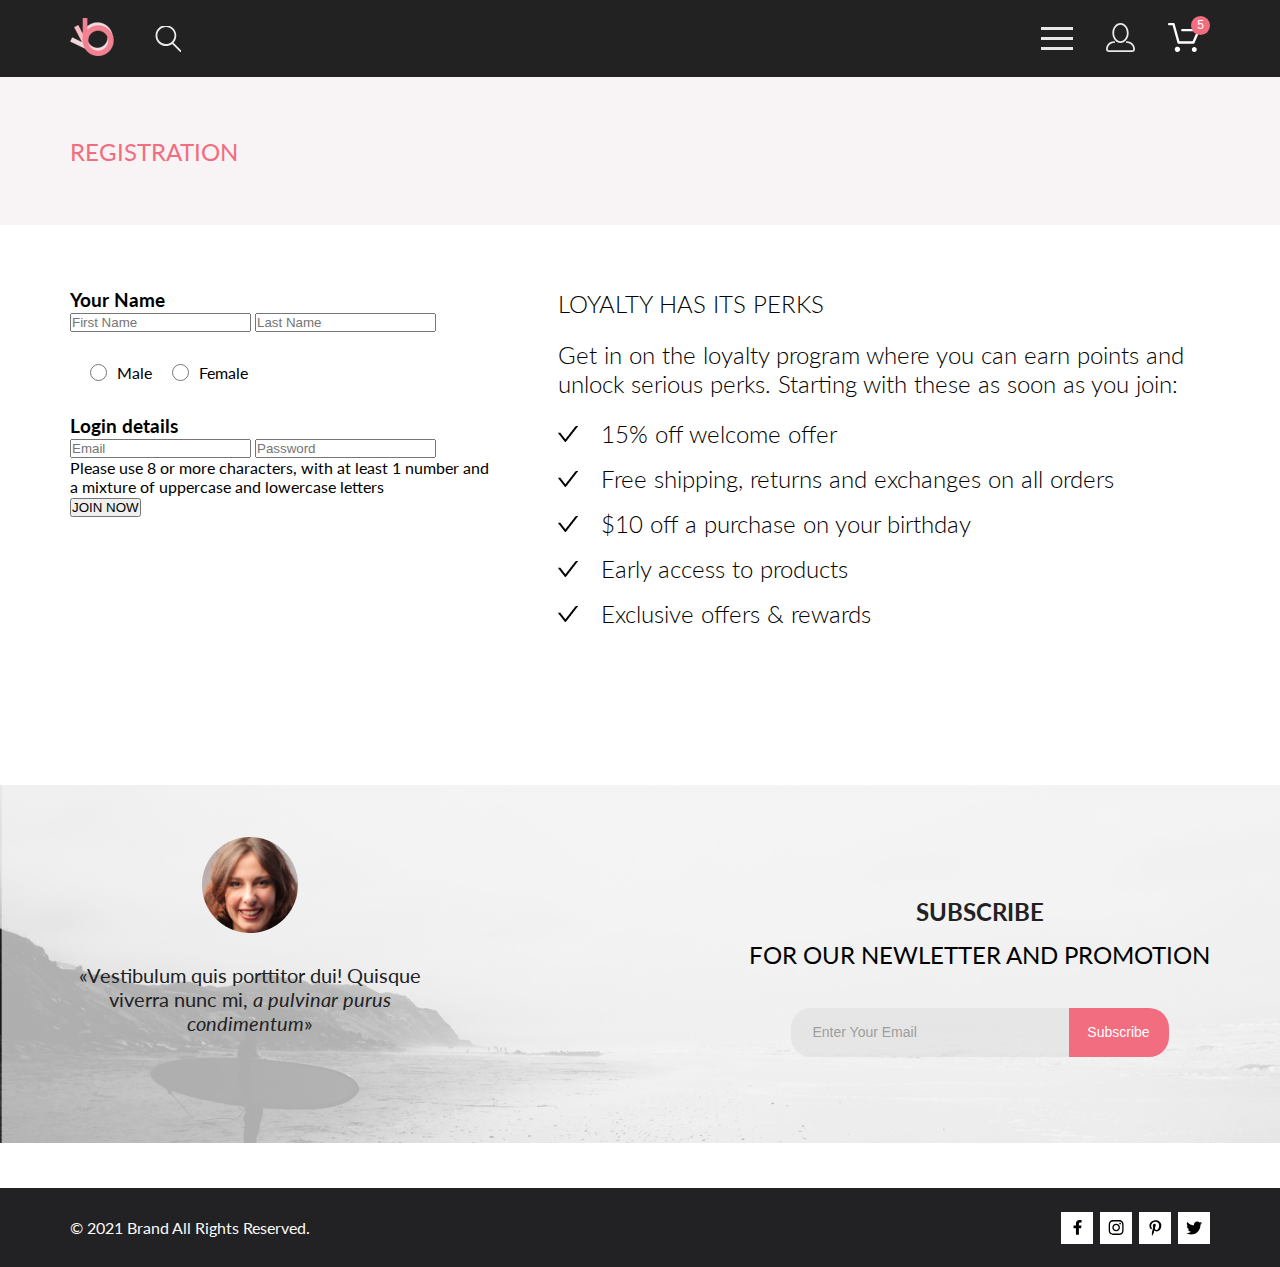
<file: html/registration.html>
<!DOCTYPE html>
<html lang="en">
<head>
    <meta charset="UTF-8">
    <meta http-equiv="X-UA-Compatible" content="IE=edge">
    <meta name="viewport" content="width=device-width, initial-scale=1.0">
    <link rel="stylesheet" href="../css/style.css">
    <link href="https://fonts.googleapis.com/css2?family=Lato:ital,wght@0,300;0,400;0,700;1,400;1,700&display=swap" rel="stylesheet">
    <title>Registration</title>
</head>
<body>
    
    <header class="header">
        <div class="header__box container">   
            <div class="header__left">
                <a href="index.html" class="header__logo">
                    <img src="../img/brand.svg" alt="header-logo" class="header__logo-left" height = "19">
                </a>                    
                <form action="#" class="search">
                    <label for="header-search" class = "search__icon-label"></label>
                    <input type="search" class="search__icon-input" id = "header-search">
                </form>
                
            </div>

            <div class="header__right">
                <nav>
                    <input type="checkbox" class="menu__input" id = "menu">
                    <label for="menu" class = "menu__btn">
                        <span class="menu__btn-item"></span>
                    </label>
                    <nav class="header__menu">
                        <ul class="menu__list">
                            <li class="menu__list-item">menu</li>
                            <li class="menu__list-item">
                                <a href="#">men</a>
                                <ul class="menu__sublist">
                                    <li class="menu__sublist-item">
                                        <a href="#">Accessories</a>
                                    </li>
                                    <li class="menu__sublist-item">
                                        <a href="#">Bags</a>
                                    </li>
                                    <li class="menu__sublist-item">
                                        <a href="#">Denim</a>
                                    </li>
                                    <li class="menu__sublist-item">
                                        <a href="#">T-Shirts</a>
                                    </li>
                                </ul>                                
                            </li>
                            <li class="menu__list-item">
                                <a href="#">woman</a>
                                <ul class="menu__sublist">
                                    <li class="menu__sublist-item">
                                        <a href="#">Accessories</a>
                                    </li>
                                    <li class="menu__sublist-item">
                                        <a href="#">Jackets & Coats</a>
                                    </li>
                                    <li class="menu__sublist-item">
                                        <a href="#">Polos</a>
                                    </li>
                                    <li class="menu__sublist-item">
                                        <a href="#">T-Shirts</a>
                                    </li>
                                    <li class="menu__sublist-item">
                                        <a href="#">Shirts</a>
                                    </li>
                                </ul>
                            </li>
                            <li class="menu__list-item">
                                <a href="#">kids</a>
                                <ul class="menu__sublist">
                                    <li class="menu__sublist-item">
                                        <a href="#">Accessories</a>
                                    </li>
                                    <li class="menu__sublist-item">
                                        <a href="#">Jackets & Coats</a>
                                    </li>
                                    <li class="menu__sublist-item">
                                        <a href="#">Polos</a>
                                    </li>
                                    <li class="menu__sublist-item">
                                        <a href="#">T-Shirts</a>
                                    </li>
                                    <li class="menu__sublist-item">
                                        <a href="#">Shirts</a>
                                    </li>
                                    <li class="menu__sublist-item">
                                        <a href="#">Bags</a>
                                    </li>
                                </ul>
                            </li>                                                            
                        </ul>
                    </nav>
                </nav>

                <a href="#" class="header__link">
                    <svg class = "login" width="29" height="29" viewBox="0 0 29 29" xmlns="http://www.w3.org/2000/svg">
                        <path d="M14.5 19.937C19 19.937 22.656 15.464 22.656 9.968C22.656 4.472 19 0 14.5 0C13.3631 0.0217413 12.2463 0.303398 11.2351 0.823397C10.2239 1.34339 9.34507 2.08794 8.66602 3C7.12663 4.99573 6.30819 7.45381 6.34399 9.974C6.34399 15.465 10 19.937 14.5 19.937ZM14.5 1.813C18 1.813 20.844 5.472 20.844 9.969C20.844 14.466 17.998 18.125 14.5 18.125C11.002 18.125 8.15603 14.465 8.15503 9.969C8.15403 5.473 11 1.813 14.5 1.813ZM20.844 18.125C20.6036 18.125 20.373 18.2205 20.203 18.3905C20.033 18.5605 19.9375 18.7911 19.9375 19.0315C19.9375 19.2719 20.033 19.5025 20.203 19.6725C20.373 19.8425 20.6036 19.938 20.844 19.938C22.526 19.9399 24.1386 20.6088 25.3279 21.7982C26.5172 22.9875 27.1861 24.6 27.188 26.282C27.1875 26.5221 27.0918 26.7523 26.922 26.9221C26.7522 27.0918 26.5221 27.1875 26.282 27.188H2.71997C2.47985 27.1875 2.24975 27.0918 2.07996 26.9221C1.91016 26.7523 1.81449 26.5221 1.81396 26.282C1.81608 24.6001 2.48517 22.9877 3.67444 21.7985C4.86371 20.6092 6.47608 19.9401 8.15796 19.938C8.39824 19.938 8.62868 19.8425 8.79858 19.6726C8.96849 19.5027 9.06396 19.2723 9.06396 19.032C9.06396 18.7917 8.96849 18.5613 8.79858 18.3914C8.62868 18.2215 8.39824 18.126 8.15796 18.126C5.99541 18.1279 3.92201 18.9875 2.39258 20.5164C0.863144 22.0453 0.00264777 24.1185 0 26.281C0.000794067 27.0019 0.287502 27.693 0.797241 28.2027C1.30698 28.7125 1.99811 28.9992 2.71899 29H26.282C27.0027 28.9989 27.6936 28.7121 28.2031 28.2024C28.7126 27.6927 28.9992 27.0017 29 26.281C28.9974 24.1187 28.1372 22.0457 26.6083 20.5168C25.0793 18.9878 23.0063 18.1276 20.844 18.125Z"/>
                    </svg>
                </a>
                <button class="cart__btn">
                    <svg class = "cart__icon" width="32" height="29" viewBox="0 0 32 29" xmlns="http://www.w3.org/2000/svg">
                        <path d="M26.2009 29C25.5532 28.9738 24.9415 28.6948 24.4972 28.2227C24.0529 27.7506 23.8114 27.1232 23.8245 26.475C23.8376 25.8269 24.1043 25.2097 24.5673 24.7559C25.0303 24.3022 25.6527 24.048 26.301 24.048C26.9493 24.048 27.5717 24.3022 28.0347 24.7559C28.4977 25.2097 28.7644 25.8269 28.7775 26.475C28.7906 27.1232 28.549 27.7506 28.1047 28.2227C27.6604 28.6948 27.0488 28.9738 26.401 29H26.2009ZM6.75293 26.32C6.75293 25.79 6.91011 25.2718 7.20459 24.8311C7.49907 24.3904 7.91764 24.0469 8.40735 23.844C8.89705 23.6412 9.43594 23.5881 9.95581 23.6915C10.4757 23.7949 10.9532 24.0502 11.328 24.425C11.7028 24.7998 11.9581 25.2773 12.0615 25.7972C12.1649 26.317 12.1118 26.8559 11.9089 27.3456C11.7061 27.8353 11.3626 28.2539 10.9219 28.5483C10.4812 28.8428 9.96304 29 9.43298 29C9.08087 29.0003 8.73212 28.9311 8.40674 28.7966C8.08136 28.662 7.78569 28.4646 7.53662 28.2158C7.28755 27.9669 7.09001 27.6713 6.9552 27.3461C6.82039 27.0208 6.75098 26.6721 6.75098 26.32H6.75293ZM10.553 20.686C10.2935 20.6868 10.0409 20.6024 9.83411 20.4457C9.62727 20.2891 9.47758 20.0689 9.40796 19.819L4.57495 2.36401H1.18201C0.868521 2.36401 0.567859 2.23947 0.346191 2.01781C0.124523 1.79614 0 1.49549 0 1.18201C0 0.868519 0.124523 0.567873 0.346191 0.346205C0.567859 0.124537 0.868521 5.81268e-06 1.18201 5.81268e-06H5.46301C5.7225 -0.00080736 5.97504 0.0837201 6.18176 0.240568C6.38848 0.397416 6.53784 0.617884 6.60693 0.868006L11.4399 18.323H24.6179L29.001 8.27501H14.401C14.2428 8.27961 14.0854 8.25242 13.9379 8.19507C13.7904 8.13771 13.6559 8.05134 13.5424 7.94108C13.4288 7.83082 13.3386 7.69891 13.277 7.55315C13.2154 7.40739 13.1836 7.25075 13.1836 7.0925C13.1836 6.93426 13.2154 6.77762 13.277 6.63186C13.3386 6.4861 13.4288 6.35419 13.5424 6.24393C13.6559 6.13367 13.7904 6.0473 13.9379 5.98994C14.0854 5.93259 14.2428 5.90541 14.401 5.91001H30.814C31.0097 5.90996 31.2022 5.95866 31.3744 6.05172C31.5465 6.14478 31.6928 6.27926 31.7999 6.44301C31.9078 6.60729 31.9734 6.79569 31.9908 6.99145C32.0083 7.18721 31.9771 7.38424 31.9 7.565L26.495 19.977C26.4026 20.1876 26.251 20.3668 26.0585 20.4927C25.866 20.6186 25.641 20.6858 25.411 20.686H10.553Z"/>
                    </svg>
                    <span class = "cart__btn-txt">5</span>    
                </button>
            </div>
        </div>
    </header>

    <main>
        <section class="arrival">
            <div class="arrival__box container">                
                <h3 class="arrival__title">REGISTRATION</h3>            
            </div>
        </section>

        <section class="regist container">
            <div class="regist__left">
                <h3>Your Name</h3>
                <form action="#" class="regist__form-top">
                    <input type="text" placeholder="First Name">
                    <input type="text" placeholder="Last Name">
                </form>
                <div class="regist__radio">
                    <input type="radio">
                    <span>Male</span>
                    <input type="radio">
                    <span>Female</span>
                </div>
                <h3>Login details</h3>
                <form action="#" class="regist__form-bot">
                    <input type="text" placeholder="Email">
                    <input type="text" placeholder="Password">
                </form>
                <p>Please use 8&nbsp;or more characters, with at&nbsp;least 1&nbsp;number and a&nbsp;mixture of&nbsp;uppercase and lowercase letters</p>
                <button type="submit">JOIN NOW</button>
            </div>

            <div class="regist__right">
                <p>LOYALTY HAS ITS PERKS</p>
                <p>Get in&nbsp;on&nbsp;the loyalty program where you can earn points and unlock serious perks. Starting with these as&nbsp;soon as&nbsp;you join:</p>
                <ul>
                    <li>15% off welcome offer</li>
                    <li>Free shipping, returns and exchanges on all orders</li>
                    <li>$10 off a purchase on your birthday</li>
                    <li>Early access to products</li>
                    <li>Exclusive offers & rewards</li>
                </ul>
            </div>
        </section>

        <section class="subscribe">
            <div class="subscribe__block container">
                <div class="subscribe__left">                    
                    <p class="subscribe__left-text">&laquo;Vestibulum quis porttitor dui! Quisque viverra nunc&nbsp;mi, <span>a&nbsp;pulvinar purus condimentum</span>&raquo;</p>
                </div>
                <div class="subscribe__right">
                    <h3 class="subscribe__title">SUBSCRIBE</h3>
                    <h3 class="subscribe__subtitle">FOR OUR NEWLETTER AND PROMOTION</h3>
                    <form action="#" class="subscribe__form">
                        <input type="text" class="subcribe__input" placeholder = "Enter Your Email">
                        <button class="subcribe__btn">Subscribe</button>
                    </form>
                </div>
            </div>
        </section>
    </main>

    <footer class="footer">
        <div class="footer__box container">
            <div class="footer__copy">
                <p class="footer__text">© 2021 Brand All Rights Reserved.</p>
            </div>
            <section class="social__box">
                <a href="" class="social__link face">
                    <svg width="9" height="15" viewBox="0 0 9 15" xmlns="http://www.w3.org/2000/svg">
                        <path d="M8.08827 8.28L8.50677 5.61602H5.89013V3.88729C5.89013 3.15847 6.25565 2.44806 7.42756 2.44806H8.61713V0.179975C8.61713 0.179975 7.53763 0 6.50551 0C4.35064 0 2.94211 1.27593 2.94211 3.5857V5.61602H0.546783V8.28H2.94211V14.72H5.89013V8.28H8.08827Z"/>
                    </svg>                        
                </a>
                <a href="" class="social__link inst">
                    <svg width="16" height="15" viewBox="0 0 16 15" xmlns="http://www.w3.org/2000/svg">
                        <path d="M8.1368 3.68162C6.02166 3.68162 4.31558 5.38494 4.31558 7.49666C4.31558 9.60838 6.02166 11.3117 8.1368 11.3117C10.2519 11.3117 11.958 9.60838 11.958 7.49666C11.958 5.38494 10.2519 3.68162 8.1368 3.68162ZM8.1368 9.97693C6.76994 9.97693 5.65251 8.86463 5.65251 7.49666C5.65251 6.12869 6.76661 5.01639 8.1368 5.01639C9.50698 5.01639 10.6211 6.12869 10.6211 7.49666C10.6211 8.86463 9.50366 9.97693 8.1368 9.97693ZM13.0056 3.52557C13.0056 4.02029 12.6065 4.41541 12.1143 4.41541C11.6188 4.41541 11.223 4.01697 11.223 3.52557C11.223 3.03416 11.6221 2.63572 12.1143 2.63572C12.6065 2.63572 13.0056 3.03416 13.0056 3.52557ZM15.5365 4.42869C15.4799 3.2367 15.2072 2.18084 14.3326 1.31092C13.4612 0.440997 12.4037 0.168732 11.2097 0.108966C9.97923 0.0392395 6.29104 0.0392395 5.06053 0.108966C3.86994 0.165411 2.81236 0.437677 1.93771 1.3076C1.06305 2.17752 0.793669 3.23338 0.733807 4.42537C0.663967 5.65389 0.663967 9.33611 0.733807 10.5646C0.790343 11.7566 1.06305 12.8125 1.93771 13.6824C2.81236 14.5523 3.86661 14.8246 5.06053 14.8844C6.29104 14.9541 9.97923 14.9541 11.2097 14.8844C12.4037 14.8279 13.4612 14.5556 14.3326 13.6824C15.2039 12.8125 15.4766 11.7566 15.5365 10.5646C15.6063 9.33611 15.6063 5.65721 15.5365 4.42869ZM13.9468 11.8828C13.6874 12.5336 13.1852 13.0349 12.53 13.2972C11.549 13.6857 9.22097 13.5961 8.1368 13.5961C7.05262 13.5961 4.72131 13.6824 3.74356 13.2972C3.09172 13.0383 2.58954 12.5369 2.32681 11.8828C1.93771 10.9033 2.0275 8.57908 2.0275 7.49666C2.0275 6.41424 1.94103 4.0867 2.32681 3.11053C2.58622 2.45975 3.0884 1.95838 3.74356 1.69608C4.72464 1.3076 7.05262 1.39725 8.1368 1.39725C9.22097 1.39725 11.5523 1.31092 12.53 1.69608C13.1819 1.95506 13.6841 2.45643 13.9468 3.11053C14.3359 4.09002 14.2461 6.41424 14.2461 7.49666C14.2461 8.57908 14.3359 10.9066 13.9468 11.8828Z"/>
                    </svg>                        
                </a>
                <a href="" class="social__link pic">
                    <svg width="13" height="16" viewBox="0 0 13 16" xmlns="http://www.w3.org/2000/svg">
                        <path d="M6.74017 0.203125C3.55549 0.203125 0.408051 2.34063 0.408051 5.8C0.408051 8 1.63723 9.25 2.38218 9.25C2.68948 9.25 2.8664 8.3875 2.8664 8.14375C2.8664 7.85313 2.13076 7.23438 2.13076 6.025C2.13076 3.5125 4.03039 1.73125 6.48875 1.73125C8.60256 1.73125 10.167 2.94062 10.167 5.1625C10.167 6.82187 9.50581 9.93437 7.36407 9.93437C6.59118 9.93437 5.93003 9.37187 5.93003 8.56563C5.93003 7.38438 6.74948 6.24062 6.74948 5.02187C6.74948 2.95312 3.83484 3.32812 3.83484 5.82812C3.83484 6.35313 3.90003 6.93437 4.13283 7.4125C3.70448 9.26875 2.82915 12.0344 2.82915 13.9469C2.82915 14.5375 2.91296 15.1188 2.96883 15.7094C3.07437 15.8281 3.0216 15.8156 3.18301 15.7563C4.74741 13.6 4.69154 13.1781 5.39925 10.3562C5.78104 11.0875 6.7681 11.4812 7.55031 11.4812C10.8467 11.4812 12.3273 8.24688 12.3273 5.33125C12.3273 2.22813 9.66412 0.203125 6.74017 0.203125Z"/>
                    </svg>                        
                </a>
                <a href="" class="social__link twit">
                    <svg width="17" height="14" viewBox="0 0 17 14" xmlns="http://www.w3.org/2000/svg">
                        <path d="M14.418 3.74107C14.4281 3.88319 14.4281 4.02535 14.4281 4.16747C14.4281 8.50247 11.1508 13.4974 5.16093 13.4974C3.31555 13.4974 1.60129 12.9593 0.159271 12.0253C0.421464 12.0558 0.673539 12.0659 0.94582 12.0659C2.46848 12.0659 3.87017 11.5482 4.9895 10.6649C3.55757 10.6345 2.35757 9.69032 1.94412 8.39081C2.14582 8.42125 2.34748 8.44156 2.55927 8.44156C2.85169 8.44156 3.14415 8.40094 3.4164 8.32991C1.92398 8.02531 0.80462 6.70553 0.80462 5.11163V5.07103C1.23821 5.31469 1.74246 5.46697 2.27687 5.48725C1.39956 4.89841 0.824795 3.89335 0.824795 2.75628C0.824795 2.14716 0.986109 1.58878 1.26848 1.10147C2.87184 3.09131 5.28192 4.39078 7.9844 4.53294C7.93399 4.28928 7.90373 4.0355 7.90373 3.78169C7.90373 1.97457 9.35583 0.502502 11.1609 0.502502C12.0987 0.502502 12.9457 0.89844 13.5407 1.53803C14.2768 1.39591 14.9827 1.12178 15.6079 0.746159C15.3659 1.5076 14.8516 2.14719 14.176 2.55325C14.8314 2.48222 15.4667 2.29944 16.0516 2.04566C15.608 2.69538 15.0533 3.27403 14.418 3.74107Z"/>
                    </svg>                        
                </a>        
            </section>  
        </div>
    </footer>

</body>
</html>
</file>
<file: css/style.css>
* {
  margin: 0;
  padding: 0;
}

body {
  font-family: 'Lato', sans-serif;
}

.container {
  max-width: 1140px;
  margin: 0 auto;
}

/* =============Index============== */
.header {
  background: #222;
  position: relative;
}

.header .header__box {
  display: -webkit-box;
  display: -ms-flexbox;
  display: flex;
  -webkit-box-pack: justify;
      -ms-flex-pack: justify;
          justify-content: space-between;
  -webkit-box-align: center;
      -ms-flex-align: center;
          align-items: center;
}

.header .header__left {
  padding: 18px 0;
  display: -webkit-box;
  display: -ms-flexbox;
  display: flex;
}

.header .header__logo-left {
  margin-right: 41px;
  width: 44px;
  height: 38px;
}

.header .search {
  display: -webkit-box;
  display: -ms-flexbox;
  display: flex;
  -webkit-box-align: center;
      -ms-flex-align: center;
          align-items: center;
}

.header .search__icon-label {
  display: block;
  width: 26px;
  height: 26px;
  background-image: url("../img/search.svg");
  background-position: center;
  background-repeat: no-repeat;
}

.header .search__icon-input {
  width: 0;
  height: 0;
  outline: none;
  border: none;
  background: transparent;
  -webkit-transition: width 1s;
  transition: width 1s;
}

.header .search__icon-input:focus {
  border-bottom: 1px solid #E8E8E8;
  width: 150px;
  height: 20px;
  color: #E8E8E8;
  padding-left: 12px;
}

.header .login {
  fill: #E8E8E8;
}

.header .header__link {
  margin-left: 33px;
}

.header .header__right {
  display: -webkit-box;
  display: -ms-flexbox;
  display: flex;
  -webkit-box-align: center;
      -ms-flex-align: center;
          align-items: center;
}

.header .menu__btn {
  display: -webkit-box;
  display: -ms-flexbox;
  display: flex;
  width: 32px;
  height: 23px;
  border: none;
  background: transparent;
  cursor: pointer;
}

.header .menu__btn-item {
  margin: auto 0;
  display: block;
  width: 100%;
  height: 3px;
  background: #E8E8E8;
  position: relative;
}

.header .menu__btn-item::before,
.header .menu__btn-item::after {
  content: "";
  display: block;
  width: 100%;
  height: 3px;
  left: 0;
  position: absolute;
  background: #E8E8E8;
}

.header .menu__btn-item::before {
  top: 10px;
}

.header .menu__btn-item::after {
  top: -10px;
}

.header .menu__input {
  display: none;
}

.header .menu__input:checked ~ .header__menu {
  visibility: visible;
  z-index: 3;
}

.header .header__menu {
  max-width: 232px;
  width: 100%;
  padding: 0;
  background: #FFFFFF;
  position: absolute;
  top: 77px;
  right: 0;
  visibility: hidden;
}

.header .menu__list,
.header .menu__sublist {
  list-style-type: none;
}

.header .menu__list {
  padding: 37px 34px;
  -webkit-box-sizing: border-box;
          box-sizing: border-box;
}

.header .menu__list-item {
  margin: 0 0 12px 0;
}

.header .menu__list-item:first-child {
  margin: 0 0 24px 0;
  font-weight: bold;
  font-size: 14px;
  line-height: 17px;
  text-decoration: none;
  text-transform: uppercase;
}

.header .menu__list-item > a {
  display: block;
  margin: 0 0 12px 0;
  font-size: 14px;
  line-height: 17px;
  text-decoration: none;
  text-transform: uppercase;
  color: #F16D7F;
}

.header .menu__list-item > a:hover {
  text-decoration: underline;
}

.header .menu__list-item > a:active {
  text-decoration: none;
  color: red;
}

.header .menu__sublist-item > a {
  font-size: 14px;
  line-height: 17px;
  color: #6F6E6E;
  padding-bottom: 11px;
  padding-left: 20px;
  text-decoration: none;
}

.header .menu__sublist-item > a:hover {
  text-decoration: underline;
}

.header .menu__sublist-item > a:active {
  text-decoration: none;
  color: red;
}

.header .cart__btn {
  border: none;
  background: transparent;
  margin-left: 33px;
  color: #FFFFFF;
  position: relative;
}

.header .cart__btn:hover {
  color: #F1E4E6;
}

.header .cart__btn:active {
  color: red;
}

.header .cart__icon {
  fill: currentColor;
  padding-right: 10px;
}

.header .cart__btn-txt {
  display: block;
  width: 19px;
  height: 19px;
  background: #F16D7F;
  border-radius: 50%;
  display: -webkit-box;
  display: -ms-flexbox;
  display: flex;
  -webkit-box-pack: center;
      -ms-flex-pack: center;
          justify-content: center;
  -webkit-box-align: center;
      -ms-flex-align: center;
          align-items: center;
  font-size: 12px;
  line-height: 14px;
  position: absolute;
  top: -7px;
  right: 0;
}

.arrival {
  background: #F8F3F4;
}

.arrival .arrival__box {
  display: -webkit-box;
  display: -ms-flexbox;
  display: flex;
  -webkit-box-pack: justify;
      -ms-flex-pack: justify;
          justify-content: space-between;
  -webkit-box-align: center;
      -ms-flex-align: center;
          align-items: center;
  min-height: 148px;
}

.arrival .arrival__title {
  font-size: 24px;
  line-height: 29px;
  color: #F16D7F;
  font-weight: 400;
}

.arrival .breadcrumb {
  list-style: none;
  display: -webkit-box;
  display: -ms-flexbox;
  display: flex;
}

.arrival .bread__list {
  text-transform: uppercase;
}

.arrival .bread__link {
  text-decoration: none;
  padding-right: 16px;
  color: #636363;
  position: relative;
}

.arrival .bread__list span {
  color: #F16D7F;
}

.arrival .bread__link::after {
  content: "/";
  position: absolute;
  right: 3px;
}

.content__filter {
  margin-bottom: 64px;
  display: -ms-grid;
  display: grid;
  -ms-grid-columns: 1fr 1fr 1fr;
      grid-template-columns: 1fr 1fr 1fr;
  -webkit-box-sizing: border-box;
          box-sizing: border-box;
  z-index: 5;
}

.content__filter .filter {
  max-width: 360px;
  margin-left: 16px;
  -webkit-box-sizing: border-box;
          box-sizing: border-box;
}

.content__filter #switch-filter {
  display: none;
}

.content__filter #switch-filter:checked ~ .filter__list {
  display: block;
  background: #FFFFFF;
  -webkit-box-shadow: 6px 4px 35px rgba(0, 0, 0, 0.21);
          box-shadow: 6px 4px 35px rgba(0, 0, 0, 0.21);
  padding: 13px 16px 16px 16px;
}

.content__filter .filter__label {
  display: block;
  width: 100%;
  margin: 0 0 16px 0;
  padding: 0;
  background: transparent;
  border: none;
  color: #000;
  text-align: left;
}

.content__filter .filter__label span {
  font-weight: 600;
  font-size: 14px;
  line-height: 17px;
  color: #000;
  text-transform: uppercase;
}

.content__filter .filter__label svg {
  margin: 0 0 0 11px;
  fill: currentColor;
}

.content__filter .filter__label:hover svg {
  color: #F16D7F;
}

.content__filter .filter__label:hover span {
  color: #F16D7F;
}

.content__filter .filter__label:active {
  color: #222224;
}

.content__filter .filter__list {
  display: none;
  list-style: none;
  margin: 0;
  padding: 0;
  position: absolute;
  top: 1;
  left: 1;
  z-index: 20;
}

.content__filter .filter__list-item {
  width: 100%;
  margin: 0 0 18px 0;
  padding: 11px;
  -webkit-box-sizing: border-box;
          box-sizing: border-box;
  font-style: normal;
  font-weight: normal;
  font-size: 14px;
  line-height: 16.8px;
  border-bottom: 1px solid #EBEBEB;
  position: relative;
}

.content__filter .filter__list-item:before {
  content: "";
  display: block;
  width: 5px;
  height: 37px;
  background: #EF5B70;
  position: absolute;
  bottom: -1px;
  left: 0;
}

.content__filter .filter__list-item a {
  text-transform: uppercase;
  color: #EF5B70;
  text-decoration: none;
}

.content__filter .filter__list-item:hover::before {
  background: red;
}

.content__filter .filter__list-item:hover a {
  color: red;
}

.content__filter .filter__list-item:active::before {
  background: purple;
}

.content__filter .filter__list-item:active a {
  color: purple;
}

.content__filter .filter__sublist {
  margin-top: 24px;
  padding: 0;
  -webkit-box-sizing: border-box;
          box-sizing: border-box;
  list-style: none;
}

.content__filter .filter__sublist-item {
  margin-bottom: 11px;
}

.content__filter .filter__sublist-item a {
  text-decoration: none;
  font-size: 14px;
  line-height: 17px;
  color: #6F6E6E;
  font-weight: 400;
}

.content__filter .filter__sublist-item:hover a {
  text-decoration: underline;
}

.content__filter .filter__sublist-item:active a {
  color: #EF5B70;
}

.content__filter .filter__box {
  display: -webkit-box;
  display: -ms-flexbox;
  display: flex;
  -webkit-box-pack: center;
      -ms-flex-pack: center;
          justify-content: center;
  text-transform: uppercase;
}

.content__filter .nav__box {
  display: -webkit-box;
  display: -ms-flexbox;
  display: flex;
  -webkit-box-align: start;
      -ms-flex-align: start;
          align-items: flex-start;
  border: none;
  background: transparent;
  font-weight: 400;
  font-size: 14px;
  line-height: 17px;
  color: #6F6E6E;
  position: relative;
}

.content__filter .filter__text {
  margin-right: 11px;
}

.content__filter .filter__icon {
  fill: #6F6E6E;
  position: absolute;
  top: 5px;
  right: -10px;
}

.content__filter input:focus,
.content__filter button:focus {
  outline: none;
}

.content__filter .list__size {
  margin-left: 28px;
  margin-right: 28px;
  width: 80px;
  border: none;
  background: transparent;
}

.content__filter .list__size-btn {
  display: block;
  width: 100%;
  margin: 0;
  padding: 0;
  border: none;
  font-style: normal;
  font-weight: normal;
  font-size: 14px;
  line-height: 16.8px;
  color: #6F6E6E;
  background: transparent;
  text-align: left;
  text-transform: uppercase;
  position: relative;
}

.content__filter .list__size-btn svg {
  fill: currentColor;
  position: absolute;
  top: 5px;
  left: 39px;
}

.content__filter .list__size-btn:hover {
  color: #F16D7F;
}

.content__filter .list__size-btn:active {
  color: black;
}

.content__filter .list__size-btn:active svg {
  fill: currentColor;
}

.content__filter #switch {
  display: none;
}

.content__filter #switch:checked ~ .list__size-menu {
  display: -webkit-box;
  display: -ms-flexbox;
  display: flex;
}

.content__filter .list__size-menu {
  display: none;
  -webkit-box-orient: vertical;
  -webkit-box-direction: normal;
      -ms-flex-direction: column;
          flex-direction: column;
  margin-top: 5px;
  padding: 9.5px 9.5px 9.5px 31px;
  -webkit-box-sizing: border-box;
          box-sizing: border-box;
  background: #fff;
  position: absolute;
  top: 1;
  left: 1;
  z-index: 20;
}

.content__filter .list__size-item {
  display: none;
}

.content__filter .list__size-item:nth-child(1):checked ~
.list__size-title:nth-child(2):before,
.content__filter .list__size-item:nth-child(3):checked ~
.list__size-title:nth-child(4):before,
.content__filter .list__size-item:nth-child(5):checked ~
.list__size-title:nth-child(6):before,
.content__filter .list__size-item:nth-child(7):checked ~
.list__size-title:nth-child(8):before {
  background-image: url("../../img/checkmark.png");
  background-position: center;
  background: cover;
}

.content__filter .list__size-title {
  display: block;
  margin-bottom: 6px;
  position: relative;
  text-transform: uppercase;
  font-weight: 400;
  font-size: 14px;
  line-height: 16px;
  color: #6F6E6E;
}

.content__filter .list__size-title:before {
  content: "";
  display: block;
  width: 12px;
  height: 12px;
  border: 1px solid #EBEBEB;
  position: absolute;
  top: 1;
  left: -23px;
}

.pages {
  width: 283px;
  margin: 0 auto;
  display: -webkit-box;
  display: -ms-flexbox;
  display: flex;
  border: 1px solid #EBEBEB;
}

.pages .pages__btn {
  width: 8px;
  border: none;
  background: transparent;
}

.pages .left {
  background-image: url("../img/vector-left.png");
  background-repeat: no-repeat;
  background-position: center;
  margin-right: 18px;
  margin-left: 15px;
}

.pages .right {
  background-image: url("../img/vector-right.png");
  background-repeat: no-repeat;
  background-position: center;
  margin-left: 15px;
  margin-right: 15px;
}

.pages .pages__box {
  list-style: none;
  display: -webkit-box;
  display: -ms-flexbox;
  display: flex;
  padding: 11px 0;
  width: 202px;
  -webkit-box-pack: justify;
      -ms-flex-pack: justify;
          justify-content: space-between;
}

.pages .pages__list a {
  text-decoration: none;
  font-weight: 300;
  font-size: 16px;
  line-height: 19px;
  color: #EBEBEB;
}

.pages .next::after {
  content: "...";
  color: #EBEBEB;
}

.pages .pages__list a:hover {
  color: #EF5B70;
}

.pages .pages__list a:active {
  color: purple;
}

.pages .next:hover::after {
  color: #EF5B70;
}

.pages .next:active::after {
  color: purple;
}

.women {
  z-index: 0;
}

.women__top {
  width: 100%;
  min-height: 777px;
  background: #F7F7F7;
  background-image: url("../img/women.png");
  background-repeat: no-repeat;
  background-position: center 100%;
  display: -webkit-box;
  display: -ms-flexbox;
  display: flex;
  -webkit-box-pack: justify;
      -ms-flex-pack: justify;
          justify-content: space-between;
  -webkit-box-align: center;
      -ms-flex-align: center;
          align-items: center;
  z-index: 1;
}

.women__top button {
  border: none;
  width: 47px;
  height: 47px;
  background: rgba(42, 42, 42, 0.15);
}

.women__top button:hover {
  fill: #F16D7F;
}

.women__top button:active {
  fill: red;
}

.women__bot {
  max-width: 1140px;
  display: -webkit-box;
  display: -ms-flexbox;
  display: flex;
  -webkit-box-orient: vertical;
  -webkit-box-direction: normal;
      -ms-flex-direction: column;
          flex-direction: column;
  -webkit-box-align: center;
      -ms-flex-align: center;
          align-items: center;
  border: 1px solid #EAEAEA;
  margin-top: -60px;
  z-index: 2;
  background: #fff;
}

.women .women__title {
  margin-top: 64px;
  font-weight: 300;
  font-size: 14px;
  line-height: 17px;
  color: #F16D7F;
  text-transform: uppercase;
  position: relative;
}

.women .women__title::after {
  content: "";
  width: 63px;
  height: 3px;
  background: #F16D7F;
  position: absolute;
  display: -webkit-box;
  display: -ms-flexbox;
  display: flex;
  -webkit-box-orient: vertical;
  -webkit-box-direction: normal;
      -ms-flex-direction: column;
          flex-direction: column;
  top: 24px;
  left: 44px;
}

.women .women__subtitle {
  margin-top: 27px;
  font-weight: 300;
  font-size: 18px;
  line-height: 22px;
  color: #4D4D4D;
  text-transform: uppercase;
}

.women .women__text {
  margin-top: 48px;
  max-width: 555px;
  font-weight: 300;
  font-size: 14px;
  line-height: 17px;
  text-align: center;
  color: #5E5E5E;
}

.women .women__price {
  margin-top: 32px;
  font-weight: 300;
  font-size: 24px;
  line-height: 29px;
  color: #EF5B70;
  position: relative;
}

.women .women__price::after {
  content: "";
  width: 641px;
  border: 1px solid #EAEAEA;
  position: absolute;
  top: 95px;
  left: -299px;
}

.women .women__size {
  width: 100%;
}

.women .women__size-btn {
  display: -webkit-box;
  display: -ms-flexbox;
  display: flex;
  -webkit-box-align: center;
      -ms-flex-align: center;
          align-items: center;
  font-weight: 400;
  font-size: 14px;
  line-height: 17px;
  color: #6F6E6E;
}

.women .women__size-btn span {
  margin-right: 9px;
}

.women .women__size-btn svg {
  fill: #6F6E6E;
}

.women #women-switch {
  display: none;
}

.women #women-switch:checked ~ .women__size-menu {
  display: -webkit-box;
  display: -ms-flexbox;
  display: flex;
  max-width: 79px;
  width: 100%;
}

.women .women__size-menu {
  display: none;
  -webkit-box-orient: vertical;
  -webkit-box-direction: normal;
      -ms-flex-direction: column;
          flex-direction: column;
  margin-top: 5px;
  padding: 9.5px 9.5px 9.5px 31px;
  -webkit-box-sizing: border-box;
          box-sizing: border-box;
  background: #fff;
  position: absolute;
  top: 24px;
  left: 202px;
  z-index: 6;
}

.women .women__size-item {
  display: none;
}

.women .women__size-title {
  text-align: center;
  display: block;
  margin-bottom: 6px;
  position: relative;
  text-transform: uppercase;
  font-weight: 400;
  font-size: 14px;
  line-height: 16px;
  color: #6F6E6E;
}

.women .women__size-title::before {
  content: "";
  display: block;
  width: 12px;
  height: 12px;
  border: 1px solid #EBEBEB;
  position: absolute;
  top: 1;
  left: -14px;
}

.women .women__box-filter {
  position: relative;
  margin-top: 130px;
  display: -webkit-box;
  display: -ms-flexbox;
  display: flex;
}

.women .women__btn-filter {
  display: -webkit-box;
  display: -ms-flexbox;
  display: flex;
  border: none;
  background: transparent;
  -webkit-box-align: center;
      -ms-flex-align: center;
          align-items: center;
  padding: 0 22px;
}

.women .women__btn-filter p {
  max-width: 120px;
  font-size: 14px;
  line-height: 17px;
  color: #6F6E6E;
  text-transform: uppercase;
  padding-right: 9px;
}

.women .women__btn-filter svg {
  fill: #6F6E6E;
}

.women .women__btn-bot {
  margin-top: 49px;
  padding: 16px 26px 13px 72px;
  border: 1px solid #FF6A6A;
  color: #FF6A6A;
  background: transparent;
  font-size: 16px;
  line-height: 19px;
  color: #F26376;
  background-image: url("../img/cart2.png");
  background-repeat: no-repeat;
  background-position: left 23px center;
  margin-bottom: 65px;
}

.product {
  margin-top: 129px;
}

.intro {
  background: #F1E4E6;
  display: -webkit-box;
  display: -ms-flexbox;
  display: flex;
  height: 764px;
}

.intro .intro__img {
  width: 50%;
  background-image: url("../img/layer57removebgpreview1.png");
  background-repeat: no-repeat;
  background-position: right;
}

.intro .intro__box {
  margin-top: 290px;
  margin-left: 91px;
  position: relative;
}

.intro .intro__box::after {
  content: "";
  display: block;
  width: 12px;
  height: 92px;
  background: #F16D7F;
  position: absolute;
  left: -28px;
  top: 0;
}

.intro .intro__box {
  text-transform: uppercase;
}

.intro .intro__title {
  font-style: normal;
  font-weight: 900;
  font-size: 48px;
  line-height: 58px;
  color: #222222;
}

.intro .intro__subtitle {
  font-weight: 700px;
  font-size: 32px;
  line-height: 32px;
}

.intro .intro__subtitle span {
  color: #F16D7F;
}

.merch {
  margin-top: 65px;
  margin-bottom: 96px;
}

.merch .merch__block-top {
  display: -webkit-box;
  display: -ms-flexbox;
  display: flex;
  -webkit-box-pack: justify;
      -ms-flex-pack: justify;
          justify-content: space-between;
}

.merch .merch__item {
  max-width: 360px;
  width: 100%;
  height: 260px;
  background-image: url("../img/Group36.png");
  background-size: 100% 100%;
  display: -webkit-box;
  display: -ms-flexbox;
  display: flex;
  -webkit-box-orient: vertical;
  -webkit-box-direction: normal;
      -ms-flex-direction: column;
          flex-direction: column;
  -webkit-box-align: center;
      -ms-flex-align: center;
          align-items: center;
  -webkit-box-pack: center;
      -ms-flex-pack: center;
          justify-content: center;
  text-transform: uppercase;
}

.merch .merch__text-top {
  font-weight: 400;
  font-size: 16px;
  line-height: 19px;
  color: #FFFFFF;
}

.merch .merch__text-bot {
  color: #F16D7F;
  font-weight: 700;
  font-size: 24px;
  line-height: 29px;
}

.merch .men {
  background-image: url("../img/Group37.png");
}

.merch .kids {
  background-image: url("../img/Group38.png");
}

.merch .merch__block-bot {
  max-width: 1140px;
  width: 100%;
  margin-top: 30px;
  background-image: url("../img/Group39.png");
  background-size: 100% 100%;
  height: 180px;
  display: -webkit-box;
  display: -ms-flexbox;
  display: flex;
  -webkit-box-orient: vertical;
  -webkit-box-direction: normal;
      -ms-flex-direction: column;
          flex-direction: column;
  -webkit-box-pack: center;
      -ms-flex-pack: center;
          justify-content: center;
  -webkit-box-align: center;
      -ms-flex-align: center;
          align-items: center;
}

.content {
  margin-top: 51px;
  z-index: 1;
}

.content .content__title {
  text-align: center;
  font-size: 30px;
  line-height: 36px;
  color: #222222;
}

.content .content__subtitle {
  text-align: center;
  font-size: 14px;
  line-height: 17px;
  color: #9F9F9F;
  margin-top: 6px;
}

.content .content__block {
  margin-top: 48px;
  display: -webkit-box;
  display: -ms-flexbox;
  display: flex;
  -ms-flex-wrap: wrap;
      flex-wrap: wrap;
  -webkit-box-pack: justify;
      -ms-flex-pack: justify;
          justify-content: space-between;
}

.content .content__item {
  max-width: 360px;
  width: 100%;
  margin-bottom: 50px;
  background: #F8F8F8;
  position: relative;
}

.content .content__item:hover .content__photo {
  -webkit-filter: brightness(50%);
          filter: brightness(50%);
}

.content .content__item:hover .ground {
  background: rgba(58, 56, 56, 0.66);
}

.content .content__item-title {
  font-size: 13px;
  line-height: 16px;
  color: #000000;
  margin-top: 25px;
  text-transform: uppercase;
  margin-left: 18px;
}

.content .content__item-text {
  display: block;
  font-weight: 300;
  font-size: 14px;
  line-height: 17px;
  color: #5D5D5D;
  margin-top: 12px;
  margin-left: 16px;
}

.content .price {
  font-size: 16px;
  line-height: 19px;
  color: #F16D7F;
  margin-top: 18px;
  margin-left: 18px;
  margin-bottom: 20px;
}

.content .ground {
  max-width: 360px;
  width: 100%;
  height: 420px;
  display: -webkit-box;
  display: -ms-flexbox;
  display: flex;
  -webkit-box-pack: center;
      -ms-flex-pack: center;
          justify-content: center;
  -webkit-box-align: center;
      -ms-flex-align: center;
          align-items: center;
}

.content .content__item-btn {
  visibility: hidden;
  position: absolute;
  top: 26%;
  left: 32%;
  border: 1px solid #fff;
  padding: 11px 13px;
  display: -webkit-box;
  display: -ms-flexbox;
  display: flex;
  -webkit-box-align: center;
      -ms-flex-align: center;
          align-items: center;
  background: transparent;
  color: #fff;
}

.content .content__item-btn svg {
  fill: #fff;
  margin-right: 10px;
}

.content .content__item-btn span {
  font-weight: 400;
  font-size: 14px;
  line-height: 17px;
  color: #FFFFFF;
}

.content .content__item:hover .content__item-btn {
  visibility: visible;
}

.content .content__item-btn:hover {
  color: red;
}

.content .content__btn {
  display: -webkit-box;
  display: -ms-flexbox;
  display: flex;
  -webkit-box-pack: center;
      -ms-flex-pack: center;
          justify-content: center;
}

.content .content__link:hover {
  background: #F16D7F;
  color: #fff;
}

.content .content__link {
  border: 1px solid #FF6A6A;
  padding: 14px 38px;
  text-decoration: none;
  font-size: 16px;
  line-height: 19px;
  color: #F26376;
}

.feature {
  margin-top: 95px;
  background: #222224;
}

.feature .feature__list {
  display: -webkit-box;
  display: -ms-flexbox;
  display: flex;
  -webkit-box-pack: justify;
      -ms-flex-pack: justify;
          justify-content: space-between;
}

.feature .feature__item {
  margin-top: 103px;
  max-width: 360px;
  display: -webkit-box;
  display: -ms-flexbox;
  display: flex;
  -webkit-box-orient: vertical;
  -webkit-box-direction: normal;
      -ms-flex-direction: column;
          flex-direction: column;
  -webkit-box-pack: center;
      -ms-flex-pack: center;
          justify-content: center;
  -webkit-box-align: center;
      -ms-flex-align: center;
          align-items: center;
  margin-bottom: 104px;
  min-height: 134px;
}

.feature .feature__icon {
  fill: pink;
}

.feature .feature__icon:hover {
  fill: #F16D7F;
}

.feature .feature__icon:active {
  fill: red;
}

.feature .feature__title {
  font-size: 19.96px;
  line-height: 24px;
  color: #FBFBFB;
}

.feature .feature__text {
  font-weight: 300;
  font-size: 13.972px;
  line-height: 17px;
  text-align: center;
  color: #FBFBFB;
  margin-top: 16px;
  padding-left: 30px;
  padding-right: 30px;
}

.feature .delivery {
  margin-top: 28px;
}

.feature .sale {
  margin-top: 19px;
}

.feature .quality {
  margin-top: 25px;
}

.subscribe {
  min-height: 448px;
  background-image: url("../img/photosubscribe.png");
  background-position: center;
  background-repeat: no-repeat;
  background-size: 100%;
}

.subscribe .subscribe__block {
  display: -webkit-box;
  display: -ms-flexbox;
  display: flex;
  -webkit-box-pack: justify;
      -ms-flex-pack: justify;
          justify-content: space-between;
}

.subscribe .subscribe__left {
  max-width: 359px;
  display: -webkit-box;
  display: -ms-flexbox;
  display: flex;
  -webkit-box-orient: vertical;
  -webkit-box-direction: normal;
      -ms-flex-direction: column;
          flex-direction: column;
  -webkit-box-align: center;
      -ms-flex-align: center;
          align-items: center;
  background-image: url("../img/Intersect.png");
  background-repeat: no-repeat;
  background-position: 50% 97px;
}

.subscribe .subscribe__left-text {
  padding-top: 223px;
  font-size: 20px;
  line-height: 24px;
  text-align: center;
  color: #222224;
}

.subscribe .subscribe__left-text span {
  font-style: italic;
}

.subscribe .subscribe__right {
  margin-top: 150px;
  display: -webkit-box;
  display: -ms-flexbox;
  display: flex;
  -webkit-box-orient: vertical;
  -webkit-box-direction: normal;
      -ms-flex-direction: column;
          flex-direction: column;
  -webkit-box-align: center;
      -ms-flex-align: center;
          align-items: center;
}

.subscribe .subscribe__title {
  font-weight: 700;
  font-size: 24px;
  line-height: 43px;
  text-align: center;
  color: #222224;
}

.subscribe .subscribe__subtitle {
  font-weight: 400;
  font-size: 24px;
  line-height: 43px;
}

.subscribe .subscribe__form {
  margin-top: 32px;
  display: -webkit-box;
  display: -ms-flexbox;
  display: flex;
}

.subscribe .subcribe__input {
  width: 256px;
  min-height: 49px;
  background: #E1E1E1;
  padding-left: 22px;
  font-size: 14px;
  line-height: 17px;
  color: #222224;
  opacity: 0.67;
  border-top-left-radius: 20px;
  border-bottom-left-radius: 20px;
  border: none;
}

.subscribe .subcribe__btn {
  width: 100px;
  height: 49px;
  margin-left: 0;
  padding: 7px;
  background: #F16D7F;
  font-size: 14px;
  line-height: 17px;
  color: #FFFFFF;
  border-top-right-radius: 20px;
  border-bottom-right-radius: 20px;
  border: none;
}

.product {
  margin-top: 129px;
}

.footer {
  background: #222224;
}

.footer .footer__box {
  display: -webkit-box;
  display: -ms-flexbox;
  display: flex;
  -webkit-box-pack: justify;
      -ms-flex-pack: justify;
          justify-content: space-between;
  -webkit-box-align: center;
      -ms-flex-align: center;
          align-items: center;
  min-height: 79px;
}

.footer .footer__text {
  font-size: 16px;
  line-height: 19px;
  color: #FBFBFB;
}

.footer .social__box {
  display: -webkit-box;
  display: -ms-flexbox;
  display: flex;
}

.footer .social__link {
  width: 32px;
  height: 32px;
  background: #fff;
  margin-left: 7px;
  display: -webkit-box;
  display: -ms-flexbox;
  display: flex;
  -webkit-box-pack: center;
      -ms-flex-pack: center;
          justify-content: center;
  -webkit-box-align: center;
      -ms-flex-align: center;
          align-items: center;
}

.footer .social__link:hover {
  background: #F16D7F;
  fill: #fff;
}

.footer .social__link:active {
  background: red;
  fill: grey;
}

.shop {
  margin-top: 96px;
  margin-bottom: 128px;
  display: -webkit-box;
  display: -ms-flexbox;
  display: flex;
  -webkit-box-pack: justify;
      -ms-flex-pack: justify;
          justify-content: space-between;
}

.shop .shop__left {
  max-width: 652px;
  width: 100%;
}

.shop .shop__item {
  max-width: 652px;
  width: 100%;
  min-height: 306px;
  display: -webkit-box;
  display: -ms-flexbox;
  display: flex;
  -webkit-box-pack: justify;
      -ms-flex-pack: justify;
          justify-content: space-between;
  margin-bottom: 40px;
  -webkit-box-shadow: 20px 20px 40px 4px rgba(0, 0, 0, 0.3);
          box-shadow: 20px 20px 40px 4px rgba(0, 0, 0, 0.3);
  position: relative;
}

.shop .shop__photo {
  max-width: 262px;
  width: 100%;
  min-height: 306px;
}

.shop .shop__photo img {
  width: 100%;
  height: 100%;
}

.shop .shop__descript {
  max-width: 262px;
  width: 100%;
  margin: 22px 0 62px 0;
}

.shop .shop__title {
  margin-bottom: 43px;
}

.shop .shop__title h3 {
  font-weight: 400;
  font-size: 24px;
  line-height: 29px;
  color: #222222;
  text-transform: uppercase;
}

.shop .shop__item-text {
  font-weight: 400;
  font-size: 22px;
  line-height: 26px;
  color: #575757;
  margin-bottom: 6px;
}

.shop .shop__span-one {
  color: #F16D7F;
}

.shop .shop__span-two {
  color: #656565;
  margin-left: 40px;
  padding: 2px 15px;
  border: 1px solid #EAEAEA;
}

.shop .close__btn {
  display: block;
  width: 18px;
  height: 18px;
  border: none;
  margin-top: 22px;
  margin-right: 24px;
  background: transparent;
}

.shop .close__btn::before {
  content: "";
  width: 20px;
  height: 2px;
  background: #575757;
  -webkit-transform: rotate(45deg);
          transform: rotate(45deg);
  position: absolute;
  top: 28px;
  right: 24px;
}

.shop .close__btn::after {
  content: "";
  width: 20px;
  height: 2px;
  background: #575757;
  -webkit-transform: rotate(-45deg);
          transform: rotate(-45deg);
  position: absolute;
  top: 28px;
  right: 24px;
}

.shop .box__btn {
  margin-top: 72px;
  display: -webkit-box;
  display: -ms-flexbox;
  display: flex;
  -webkit-box-pack: justify;
      -ms-flex-pack: justify;
          justify-content: space-between;
}

.shop .box__btn button {
  border: 1px solid #A4A4A4;
  background: transparent;
  font-weight: 300;
  font-size: 14px;
  line-height: 17px;
  color: #575757;
  padding: 17px 40px 14px 40px;
  text-transform: uppercase;
}

.shop .shop__right {
  max-width: 360px;
  width: 100%;
  margin-top: 17px;
}

.shop .shop__form {
  display: -webkit-box;
  display: -ms-flexbox;
  display: flex;
  -webkit-box-orient: vertical;
  -webkit-box-direction: normal;
      -ms-flex-direction: column;
          flex-direction: column;
}

.shop .shop__form h3 {
  font-weight: 300;
  font-size: 16px;
  line-height: 19px;
  color: #222222;
}

.shop .shop__form input {
  max-width: 360px;
  width: 100%;
  min-height: 45px;
  -webkit-box-sizing: border-box;
          box-sizing: border-box;
  margin-top: 20px;
  border: 1px solid #A4A4A4;
  padding-left: 17px;
}

.shop input::-webkit-input-placeholder {
  color: #B1B1B1;
  font-weight: 300;
  font-size: 13px;
  line-height: 16px;
}

.shop input:-ms-input-placeholder {
  color: #B1B1B1;
  font-weight: 300;
  font-size: 13px;
  line-height: 16px;
}

.shop input::-ms-input-placeholder {
  color: #B1B1B1;
  font-weight: 300;
  font-size: 13px;
  line-height: 16px;
}

.shop input::placeholder {
  color: #B1B1B1;
  font-weight: 300;
  font-size: 13px;
  line-height: 16px;
}

.shop .shop__form button {
  margin-top: 24px;
  padding: 10px 12px;
  border: 1px solid #A4A4A4;
  max-width: 100px;
  width: 100%;
  font-weight: 300;
  font-size: 11px;
  line-height: 13px;
  color: #4A4A4A;
  -webkit-box-sizing: border-box;
          box-sizing: border-box;
  background: transparent;
}

.shop .shop__total {
  margin-top: 57px;
  max-width: 360px;
  width: 100%;
  background: #F5F3F3;
  min-height: 214px;
}

.shop .shop__box-text {
  margin-right: 34px;
  display: -webkit-box;
  display: -ms-flexbox;
  display: flex;
  -webkit-box-orient: vertical;
  -webkit-box-direction: normal;
      -ms-flex-direction: column;
          flex-direction: column;
  -webkit-box-align: end;
      -ms-flex-align: end;
          align-items: flex-end;
  padding-top: 39px;
}

.shop .shop__total-text {
  font-weight: 400;
  font-size: 11px;
  line-height: 13px;
  color: #4A4A4A;
}

.shop .shop__total-title {
  margin-top: 12px;
}

.shop .shop__total-title {
  font-weight: 300;
  font-size: 16px;
  line-height: 19px;
  color: #222222;
}

.shop .shop__total-title span {
  color: #F16D7F;
}

.shop .shop__total-btn {
  display: -webkit-box;
  display: -ms-flexbox;
  display: flex;
  -webkit-box-pack: center;
      -ms-flex-pack: center;
          justify-content: center;
  margin: 39px 0 42px;
  position: relative;
}

.shop .shop__total-btn button {
  width: 273px;
  padding: 15px;
  background: #F16D7F;
  font-weight: 300;
  font-size: 16px;
  line-height: 19px;
  color: #FFFFFF;
  border: none;
}

.shop .shop__total-btn::before {
  content: "";
  width: 275px;
  height: 1px;
  background: #E2E2E2;
  position: absolute;
  top: -17px;
  left: 39px;
}

.regist {
  margin-top: 64px;
  display: -webkit-box;
  display: -ms-flexbox;
  display: flex;
  -webkit-box-pack: justify;
      -ms-flex-pack: justify;
          justify-content: space-between;
  margin-bottom: 96px;
}

.regist__form {
  display: -webkit-box;
  display: -ms-flexbox;
  display: flex;
  -webkit-box-orient: vertical;
  -webkit-box-direction: normal;
      -ms-flex-direction: column;
          flex-direction: column;
}

.regist__form h3 {
  font-weight: 300;
  font-size: 16px;
  line-height: 19px;
  color: #222222;
}

.regist__form input {
  margin-top: 20px;
  max-width: 360px;
  width: 100%;
  height: 44px;
  -webkit-box-sizing: border-box;
          box-sizing: border-box;
  border: 1px solid #A4A4A4;
  font-weight: 300;
  font-size: 13px;
  line-height: 16px;
  padding-left: 16px;
}

.regist__form input::-webkit-input-placeholder {
  color: #B1B1B1;
}

.regist__form input:-ms-input-placeholder {
  color: #B1B1B1;
}

.regist__form input::-ms-input-placeholder {
  color: #B1B1B1;
}

.regist__form input::placeholder {
  color: #B1B1B1;
}

.regist .regist__radio {
  min-height: 17px;
  margin-top: 31px;
  display: -webkit-box;
  display: -ms-flexbox;
  display: flex;
  -webkit-box-align: center;
      -ms-flex-align: center;
          align-items: center;
  margin-bottom: 33px;
}

.regist .regist__radio input {
  max-width: 17px;
  width: 100%;
  min-height: 17px;
  margin: 0 10px 0 20px;
}

.regist .regist__radio label {
  font-weight: 300;
  font-size: 11px;
  line-height: 13px;
}

.regist .regist__form p {
  margin-top: 15px;
  max-width: 360px;
  width: 100%;
  font-weight: 300;
  font-size: 13px;
  line-height: 16px;
  color: #B1B1B1;
}

.regist .regist__form button {
  max-width: 167px;
  width: 100%;
  margin-top: 39px;
  font-size: 14px;
  line-height: 17px;
  color: #FFFFFF;
  background: #F16D7F;
  padding: 16px 66px 17px 29px;
  text-transform: uppercase;
  border: none;
  background-image: url("../img/vector-white.png");
  background-repeat: no-repeat;
  background-position: right 25px top 20px;
  position: relative;
}

.regist .regist__form button::after {
  content: "";
  width: 16px;
  height: 2px;
  position: absolute;
  background: #fff;
  top: 24px;
  right: 25px;
}

.regist__right {
  max-width: 652px;
  width: 100%;
  font-weight: 300;
  font-size: 24px;
  line-height: 29px;
  color: #000000;
}

.regist__right p:nth-child(1) {
  text-transform: uppercase;
}

.regist__right p:nth-child(2) {
  margin-top: 22px;
}

.regist__right ul {
  list-style: none;
  margin-top: 21px;
}

.regist__right ul li {
  padding-left: 43px;
  margin-bottom: 16px;
  background-image: url("../img/ok.png");
  background-repeat: no-repeat;
  background-position: left center;
}

/* =============Index========== */
@media (max-width: 768px) {
  .container {
    margin-left: 0;
    margin-right: 0;
  }
  .header__box {
    margin: 0 32px;
  }
  .intro {
    max-height: 368px;
    width: 100%;
  }
  .intro .intro__img {
    height: 368px;
    background-size: auto 368px;
    width: 50%;
  }
  .intro .intro__box {
    margin-top: 138px;
    margin-left: 67px;
  }
  .intro .intro__title {
    font-weight: 900;
    font-size: 44px;
    line-height: 53px;
    color: #222222;
  }
  .intro .intro__subtitle {
    font-weight: 700;
    font-size: 24px;
    line-height: 29px;
    color: #222222;
  }
  .merch {
    margin: 20px 16px 155px;
  }
  .merch .merch__block-top {
    display: -webkit-box;
    display: -ms-flexbox;
    display: flex;
  }
  .merch .merch__item {
    max-width: 232px;
    height: 168px;
    background-size: 100% 100%;
    background-repeat: no-repeat;
  }
  .merch .merch__block-bot {
    max-width: 735px;
    width: 100%;
    height: 116px;
  }
  .content .content__subtitle {
    margin-top: 3px;
    margin-bottom: 73px;
  }
  .content .content__block {
    margin: 0 16px 0;
  }
  .content .content__item {
    margin-bottom: 16px;
  }
  .content .content__btn {
    margin-top: 33px;
  }
  .content .content__item:nth-child(6) {
    display: block;
  }
  .feature {
    margin-top: 65px;
  }
  .feature .feature__list {
    display: -webkit-box;
    display: -ms-flexbox;
    display: flex;
    -webkit-box-orient: vertical;
    -webkit-box-direction: normal;
        -ms-flex-direction: column;
            flex-direction: column;
    -webkit-box-align: center;
        -ms-flex-align: center;
            align-items: center;
    padding-top: 48px;
    padding-bottom: 17px;
  }
  .feature .feature__item {
    margin-top: 0;
    margin-bottom: 48px;
  }
  .subscribe {
    background-size: 100% 768px;
  }
  .subscribe .subscribe__block {
    display: -webkit-box;
    display: -ms-flexbox;
    display: flex;
    -webkit-box-orient: vertical;
    -webkit-box-direction: normal;
        -ms-flex-direction: column;
            flex-direction: column;
    -webkit-box-align: center;
        -ms-flex-align: center;
            align-items: center;
  }
  .subscribe .subscribe__left {
    padding-top: 53px;
  }
  .subscribe .subscribe__left-text {
    padding-top: 186px;
  }
  .subscribe .subscribe__right {
    margin-top: 48px;
  }
  .subscribe .subscribe__subtitle {
    font-size: 18px;
    line-height: 27px;
    font-weight: 400;
  }
  .subscribe .subscribe__form {
    margin-top: 27px;
    margin-bottom: 219px;
  }
  .footer__box {
    margin-left: 32px;
    margin-right: 32px;
  }
}

@media (max-width: 375px) {
  .header .header__box {
    margin-left: 16px;
    margin-right: 16px;
  }
  .header .header__link {
    display: none;
  }
  .header .cart__btn {
    display: none;
  }
  .intro .intro__img {
    display: none;
  }
  .intro .intro__box {
    margin-left: 83px;
  }
  .intro .intro__title {
    font-weight: 900;
    font-size: 38px;
    line-height: 46px;
    color: #222222;
  }
  .intro .intro__subtitle {
    font-weight: 700;
    font-size: 20px;
    line-height: 24px;
  }
  .intro .intro__box::after {
    content: "";
    display: block;
    width: 12px;
    height: 61px;
    background: #F16D7F;
    position: absolute;
    left: -28px;
    top: 5px;
  }
  .merch {
    margin: 64px 16px 0;
  }
  .merch .merch__block-top {
    display: -webkit-box;
    display: -ms-flexbox;
    display: flex;
    -webkit-box-orient: vertical;
    -webkit-box-direction: normal;
        -ms-flex-direction: column;
            flex-direction: column;
  }
  .merch .merch__item {
    max-width: 343px;
    height: 247px;
    margin-bottom: 32px;
  }
  .content {
    margin-top: 64px;
  }
  .content .content__filter {
    display: -webkit-box;
    display: -ms-flexbox;
    display: flex;
    max-width: 260px;
    width: 100%;
  }
  .content .content__filter .list__size {
    margin: 0 12px;
  }
  .content .content__block {
    margin: 0 8px 0;
  }
  .content .content__btn {
    margin-top: 41px;
  }
  .content .content__photo {
    width: 100%;
  }
  .content .ground {
    max-width: 360px;
    width: 100%;
    height: 420px;
  }
  .feature {
    margin-top: 96px;
    padding-bottom: 33px;
  }
  .subscribe .subscribe__block {
    padding-top: 11px;
  }
  .subscribe .subscribe__left-text {
    font-size: 18px;
    line-height: 22px;
  }
  .subscribe .subscribe__right {
    margin-top: 59px;
  }
  .subscribe .subscribe__title {
    font-size: 24px;
    line-height: 37px;
  }
  .subscribe .subscribe__subtitle {
    font-size: 14px;
    line-height: 21px;
  }
  .subscribe .subscribe__form {
    margin-top: 22px;
    max-width: 309px;
    height: 47px;
    margin-bottom: 110px;
  }
  .footer .footer__box {
    display: -webkit-box;
    display: -ms-flexbox;
    display: flex;
    -webkit-box-orient: vertical;
    -webkit-box-direction: normal;
        -ms-flex-direction: column;
            flex-direction: column;
    -webkit-box-align: center;
        -ms-flex-align: center;
            align-items: center;
  }
  .footer .footer__copy {
    margin-top: 40px;
    -webkit-box-ordinal-group: 2;
        -ms-flex-order: 1;
            order: 1;
    margin-bottom: 8px;
  }
  .footer .social__box {
    margin-top: 43px;
  }
}

/* =============Catalog========== */
@media (max-width: 768px) {
  .arrival__box {
    margin: 0 16px;
  }
  .content {
    margin-top: 24px;
  }
  .content__filter {
    margin-bottom: 40px;
  }
  .content__item:nth-child(9) {
    display: none;
  }
  .pages {
    margin-top: 24px;
  }
}

@media (max-width: 375px) {
  .arrival__box {
    display: -webkit-box;
    display: -ms-flexbox;
    display: flex;
    -webkit-box-orient: vertical;
    -webkit-box-direction: normal;
        -ms-flex-direction: column;
            flex-direction: column;
    -webkit-box-align: center;
        -ms-flex-align: center;
            align-items: center;
  }
  .arrival__title {
    margin-top: 24px;
  }
  .breadcrumb {
    margin-top: 32px;
    margin-bottom: 46px;
  }
  .content__filter {
    margin-left: 0;
    margin-bottom: 0;
  }
  .filter {
    margin-left: 8px;
  }
  .filter__label span {
    display: none;
  }
  .filter__label svg {
    width: 36px;
    height: 25px;
  }
  .filter__box {
    margin-left: 31px;
  }
  .filter__text,
  .list__size-btn span {
    font-weight: 400;
    font-size: 12px;
    line-height: 14px;
    color: #6F6E6E;
  }
  .content__filter {
    margin-bottom: 24px;
  }
  .content__item:nth-child(9) {
    display: block;
  }
}

/* =============Product========== */
@media (max-width: 768px) {
  .women {
    display: -webkit-box;
    display: -ms-flexbox;
    display: flex;
    -webkit-box-orient: vertical;
    -webkit-box-direction: normal;
        -ms-flex-direction: column;
            flex-direction: column;
  }
  .women .women__bot {
    max-width: 768px;
    width: 100%;
    margin-bottom: 105px;
  }
  .content__item:last-child {
    display: none;
  }
}

@media (max-width: 375px) {
  .women .women__top {
    background-size: 90%;
    background-position: center;
  }
  .women .women__bot {
    max-width: 375px;
    width: 100%;
    margin-bottom: 64px;
  }
  .women .women__bot .women__box-filter {
    -webkit-box-sizing: border-box;
            box-sizing: border-box;
    margin-top: 82px;
  }
  .women .women__bot .women__box-filter .women__btn-filter p {
    font-size: 10px;
    line-height: 12px;
  }
  .women .women__bot .women__box-filter .women__size-btn span {
    font-size: 10px;
    line-height: 12px;
  }
  .women__text {
    padding: 0 24px;
  }
  .women .women__price::after {
    content: "";
    width: 160px;
    border: 1px solid #EAEAEA;
    position: absolute;
    top: 60px;
    left: -55px;
  }
  .subscribe {
    margin-top: 60px;
  }
}

/* =============Cart========== */
@media (max-width: 768px) {
  .shop {
    margin-top: 68px;
    display: -webkit-box;
    display: -ms-flexbox;
    display: flex;
    -webkit-box-orient: vertical;
    -webkit-box-direction: normal;
        -ms-flex-direction: column;
            flex-direction: column;
    -webkit-box-align: center;
        -ms-flex-align: center;
            align-items: center;
  }
  .shop .box__btn {
    max-width: 508px;
    width: 100%;
    margin: 60px auto;
  }
  .shop .shop__right {
    max-width: 754px;
    width: 100%;
    display: -webkit-box;
    display: -ms-flexbox;
    display: flex;
    -webkit-box-pack: justify;
        -ms-flex-pack: justify;
            justify-content: space-between;
  }
  .shop .shop__right .shop__form input {
    width: 360px;
  }
}

@media (max-width: 375px) {
  .arrival__box {
    display: -webkit-box;
    display: -ms-flexbox;
    display: flex;
    -webkit-box-pack: center;
        -ms-flex-pack: center;
            justify-content: center;
  }
  .arrival__box .arrival__title {
    margin-top: 50px;
  }
  .shop {
    padding: 0 8px;
  }
  .shop .shop__item {
    max-width: 358px;
    width: 100%;
    height: 188px;
  }
  .shop .shop__item .shop__title {
    margin-bottom: 26px;
  }
  .shop .shop__item .shop__descript {
    margin-top: 13px;
    padding-left: 16px;
  }
  .shop .shop__item .shop__descript h3 {
    font-size: 16px;
    line-height: 19px;
  }
  .shop .shop__item .shop__descript p {
    font-size: 14px;
    line-height: 17px;
  }
  .shop .shop__item .shop__descript p .shop__span-two {
    margin-left: 20px;
  }
  .shop .shop__item .close__btn {
    width: 10px;
    height: 10px;
    margin-top: 17px;
    margin-right: 12px;
  }
  .shop .shop__item .close__btn::before {
    content: "";
    width: 12px;
    height: 2px;
    background: #575757;
    -webkit-transform: rotate(45deg);
            transform: rotate(45deg);
    position: absolute;
    top: 17px;
    right: 12px;
  }
  .shop .shop__item .close__btn::after {
    content: "";
    width: 12px;
    height: 2px;
    background: #575757;
    -webkit-transform: rotate(-45deg);
            transform: rotate(-45deg);
    position: absolute;
    top: 17px;
    right: 12px;
  }
  .shop .box__btn button {
    max-width: 174px;
    width: 100%;
    min-height: 32px;
    padding: 9px 13px 9px 13px;
    font-size: 12px;
    line-height: 14px;
  }
  .shop .shop__total {
    margin-top: 48px;
  }
  .shop__right {
    display: -webkit-box;
    display: -ms-flexbox;
    display: flex;
    -webkit-box-orient: vertical;
    -webkit-box-direction: normal;
        -ms-flex-direction: column;
            flex-direction: column;
  }
}

/* =============Registration========== */
@media (max-width: 768px) {
  .regist {
    margin-top: 40px;
    padding: 0 16px;
  }
  .regist__right {
    max-width: 354px;
    width: 100%;
    font-weight: 300;
    font-size: 16px;
    line-height: 19px;
  }
}

@media (max-width: 375px) {
  .regist {
    display: -webkit-box;
    display: -ms-flexbox;
    display: flex;
    -webkit-box-orient: vertical;
    -webkit-box-direction: normal;
        -ms-flex-direction: column;
            flex-direction: column;
    padding: 0 9px;
    margin-bottom: 96px;
  }
  .regist .regist__right {
    margin-top: 40px;
  }
}
/*# sourceMappingURL=style.css.map */
</file>
